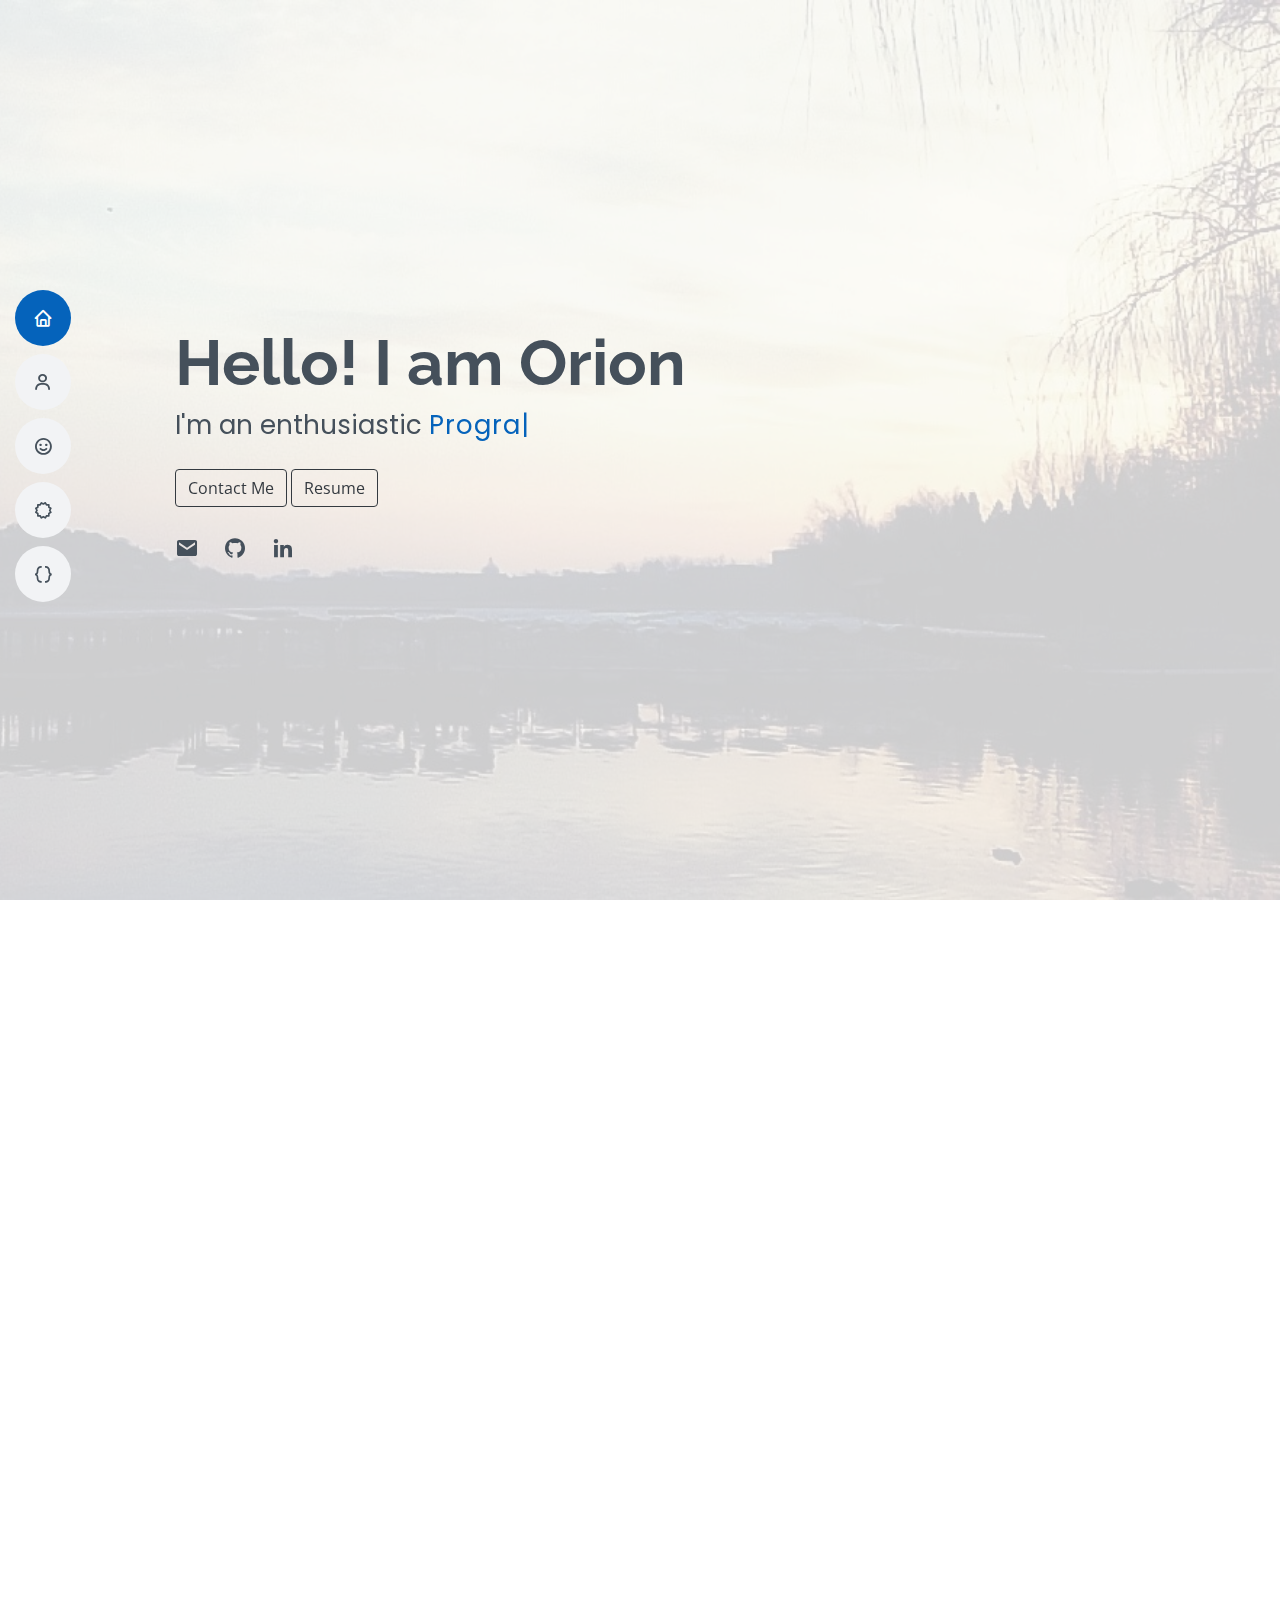
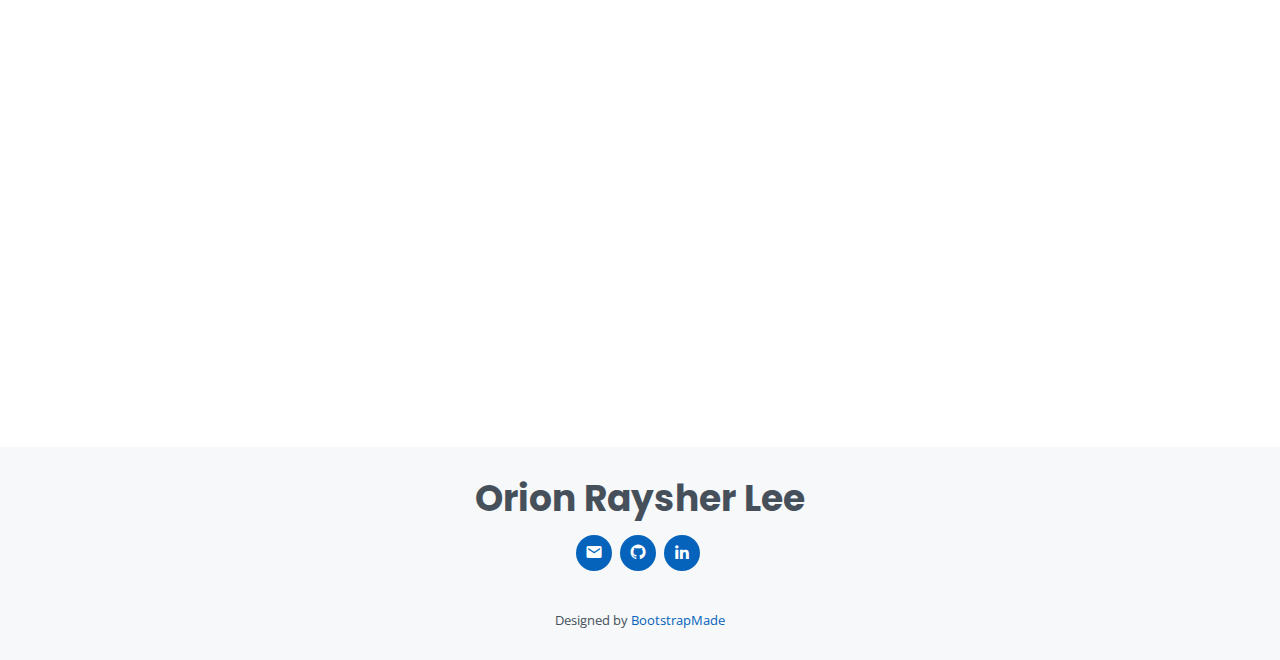
<file: index.html>
<!DOCTYPE html>
<html lang="en">

<head>
    <meta charset="utf-8">
    <meta content="width=device-width, initial-scale=1.0" name="viewport">

    <title>Orion | Portfolio</title>
    <meta content="" name="description">
    <meta content="" name="keywords">

    <!-- Google Fonts -->
    <link href="https://fonts.googleapis.com/css?family=Open+Sans:300,300i,400,400i,600,600i,700,700i|Raleway:300,300i,400,400i,500,500i,600,600i,700,700i|Poppins:300,300i,400,400i,500,500i,600,600i,700,700i"
          rel="stylesheet">
    <link rel="stylesheet" href="https://cdnjs.cloudflare.com/ajax/libs/font-awesome/4.7.0/css/font-awesome.min.css">
    <link rel="stylesheet" href="https://stackpath.bootstrapcdn.com/bootstrap/4.3.1/css/bootstrap.min.css" integrity="sha384-ggOyR0iXCbMQv3Xipma34MD+dH/1fQ784/j6cY/iJTQUOhcWr7x9JvoRxT2MZw1T" crossorigin="anonymous">


    <link rel="icon" href="assets/img/favicon.png">

    <!-- Vendor CSS Files -->
    <link href="assets/vendor/bootstrap/css/bootstrap.min.css" rel="stylesheet">
    <link href="assets/vendor/icofont/icofont.min.css" rel="stylesheet">
    <link href="assets/vendor/boxicons/css/boxicons.min.css" rel="stylesheet">
    <link href="assets/vendor/venobox/venobox.css" rel="stylesheet">
    <link href="assets/vendor/owl.carousel/assets/owl.carousel.min.css" rel="stylesheet">
    <link href="assets/vendor/aos/aos.css" rel="stylesheet">
    <link href='https://unpkg.com/boxicons@2.0.7/css/boxicons.min.css' rel='stylesheet'>


    <!-- Template Main CSS File -->
    <link href="assets/css/style.css" rel="stylesheet">

    <!-- =======================================================
    * Template Name: MyResume - v2.2.0
    * Template URL: https://bootstrapmade.com/free-html-bootstrap-template-my-resume/
    * Author: BootstrapMade.com
    * License: https://bootstrapmade.com/license/
    ======================================================== -->
</head>

<body>

<!-- ======= Mobile nav toggle button ======= -->
<button type="button" class="mobile-nav-toggle d-xl-none"><i class="icofont-navigation-menu"></i></button>

<!-- ======= Header ======= -->
<header id="header" class="d-flex flex-column justify-content-center">

    <nav class="nav-menu">
        <ul>
            <li class="active"><a href="#hero"><i class="bx bx-home"></i> <span>Home</span></a></li>
            <li><a href="#about"><i class="bx bx-user"></i> <span>About Me</span></a></li>
            <li><a href="#apachewarriors"><i class="bx bx-smile"></i> <span>Apache Warriors</span></a></li>
            <li><a href="#certificates"><i class='bx bx-certification'></i> <span>Certificates</span></a></li>
            <li><a href="#projects"><i class='bx bx-code-curly'></i> <span>Projects</span></a></li>
        </ul>
    </nav><!-- .nav-menu -->

</header><!-- End Header -->

<!-- ======= Hero Section ======= -->
<section id="hero" class="d-flex flex-column justify-content-center">
    <div class="container" data-aos="zoom-in" data-aos-delay="100">
        <h1>Hello! I am Orion</h1>
        <p>I'm an enthusiastic <span class="typed" data-typed-items="Programmer, Web Developer, Learner"></span></p>
        <a class="btn btn-outline-dark mt-4" href="mailto:orionraysher65@gmail.com" target="_blank">Contact Me</a>
        <a class="btn btn-outline-dark mt-4" href="assets/files/Resume.pdf" target="_blank">Resume</a>
        <div class="social-links">
            <a href="mailto:orionraysher65@gmail.com" target="_blank" class="envelope"><i class="bx bxs-envelope"></i></a>
            <a href="https://github.com/Celestares/" target="_blank" class="github"><i class="bx bxl-github"></i></a>
            <a href="https://www.linkedin.com/in/orion-raysher-lee/" target="_blank" class="linkedin"><i class="bx bxl-linkedin"></i></a>
        </div>
    </div>
</section><!-- End Hero -->

<main id="main">

    <!-- ======= About Section ======= -->
    <section id="about" class="about">
        <div class="container" data-aos="fade-up">

            <div class="section-title">
                <h2>About Me</h2>
                <p>A self-driven and hardworking individual, I enjoy delivering more than what is expected of me and constantly strive to do better each time by reflecting on what could be done better and learning new skills on the go.</p>
            </div>

            <div class="row">
                <div class="col-lg-4">
                    <img src="assets/img/profile-img.jpg" class="img-fluid" alt="">
                </div>
                <div class="col-lg-8 pt-4 pt-lg-0 content">
                    <h3>Orion Raysher Lee</h3>
                    <div class="row">
                        <div class="col-lg-12">
                            <ul>
                                <li><i class="icofont-rounded-right"></i> <strong>Education:</strong> Diploma in Cybersecurity & Digital Forensics, Nanyang Polytechnic</li>
                                <li><i class="icofont-rounded-right"></i> <strong>Email:</strong> orionraysher65@gmail.com</li>
                                <li><i class="icofont-rounded-right"></i> <strong>City:</strong> Singapore
                                </li>
                            </ul>
                        </div>
                    </div>
                    <h3>Skills</h3>
                    <div class="row">
                        <div class="col-lg-12">
                            <ul>
                                <li><i class="icofont-rounded-right"></i> <strong>Languages:</strong> Python, Javascript, HTML, CSS, MySQL</li>
                                <li><i class="icofont-rounded-right"></i> <strong>Tools:</strong> Splunk, FTK, Wireshark, UiPath Studio</li>
                                <li><i class="icofont-rounded-right"></i> <strong>Operating Systems:</strong> Windows, Linux
                                </li>
                            </ul>
                        </div>
                    </div>
                </div>
            </div>

        </div>
    </section><!-- End About Section -->


    <!-- ======= Apache Warriors Section ======= -->
    <section id="apachewarriors" class="facts">
        <div class="container" data-aos="fade-up">

            <div class="section-title">
                <h2>Special Project</h2>
                <p></p>
            </div>

            <div class="row portfolio-container justify-content-center" style="border:solid lightgray 1px; border-radius:10px">
                <div class="container row col-lg-10 portfolio-item" style="padding:15px;">
                    <div id="indicators0" class="carousel slide col-lg-6" data-ride="carousel">
                        <ol class="carousel-indicators">
                            <li data-target="#indicators0" data-slide-to="0" class="active"></li>
                            <li data-target="#indicators0" data-slide-to="1"></li>
                            <li data-target="#indicators0" data-slide-to="2"></li>
                            <li data-target="#indicators0" data-slide-to="3"></li>
                            <li data-target="#indicators0" data-slide-to="4"></li>

                        </ol>
                        <div class="carousel-inner">
                            <div class="carousel-item active">
                                <img class="d-block w-100" src="assets/img/swoy_bubble_tea/1.PNG">
                            </div>
                            <div class="carousel-item">
                                <img class="d-block w-100" src="assets/img/swoy_bubble_tea/2.PNG">
                            </div>
                            <div class="carousel-item">
                                <img class="d-block w-100" src="assets/img/swoy_bubble_tea/5.PNG">
                            </div>
                            <div class="carousel-item">
                                <img class="d-block w-100" src="assets/img/swoy_bubble_tea/3.PNG">
                            </div>
                            <div class="carousel-item">
                                <img class="d-block w-100" src="assets/img/swoy_bubble_tea/4.PNG">
                            </div>
                        </div>
                        <a class="carousel-control-prev" href="#indicators0" role="button" data-slide="prev">
                            <span class="carousel-control-prev-icon" aria-hidden="true"></span>
                            <span class="sr-only">Previous</span>
                        </a>
                        <a class="carousel-control-next" href="#indicators0" role="button" data-slide="next">
                            <span class="carousel-control-next-icon" aria-hidden="true"></span>
                            <span class="sr-only">Next</span>
                        </a>
                    </div>

                    <div class="col-lg-6">
                        <h3><strong class="hyperlink_title"><a href="apache/login.html" style="color: black;">Apache Warriors</a></strong>&nbsp;&nbsp;<a href="https://github.com/Celestares/celestares.github.io/tree/master/apache" class="fa fa-github" target="_blank"></a></h3>
                        <p>Apache Warriors is a self-driven special project that aims to provide convenience to all members in
                            Apache Company by helping recruits to keep track of their exercise routine and allow
                            higher ups to monitor each recruits progression.</p>
                        <ul style="list-style-type:none; padding:0; margin:0;">
                            <li><i class="icofont-rounded-right" style="color: #074eb8;"></i>Web App Security </li>
                            <li><i class="icofont-rounded-right" style="color: #074eb8;"></i>Python with Flask, sqlite3, and more... </li>
                        </ul>
                    </div>
                </div>
            </div>

        </div>
    </section>

    <!-- <section id="interests" class="facts">
        <div class="container" data-aos="fade-up">

            <div class="section-title">
                <h2>Interests</h2>
                <p>I like to solve puzzles and whenever I get inspirations from coding-related problems I watch on YouTube,
                    I try to replicate them. Most of the coding were done on <strong><a href="https://repl.it/" target="_blank">repl.it</a></strong> and my work can be found
                    <strong><a href="https://repl.it/@OrionLee" target="_blank">here</a></strong>. The puzzles that I do are mostly coding problems and I got most of them from
                    <strong><a href="https://projecteuler.net/" target="_blank">Project Euler</a></strong> and the codes can be found in this
                    <strong><a href="https://repl.it/@OrionLee/ProjectEuler-TestZone" target="_blank">repl</a></strong>.</p>
            </div>

            <div class="row">

                <div class="col-lg-6 col-md-12">
                    <div class="count-box">
                        <i class="icofont-code-alt"></i>
                        <span data-toggle="counter-up">29</span>
                        <p>repls was created in repl.it</p>
                    </div>
                </div>

                <div class="col-lg-6 col-md-12 mt-5 mt-md-0">
                    <div class="count-box">
                        <i class="icofont-puzzle"></i>
                        <span data-toggle="counter-up">58</span>
                        <p>problems solved in Project Euler</p>
                    </div>
                </div>
            </div>
        </div>
    </section> -->

    <!-- ======= Certificates Section ======= -->
    <section id="certificates" class="services">
        <div class="container" data-aos="fade-up">

            <div class="section-title">
                <h2>Certificates</h2>
            </div>

            <div class="row">

                <div class="col-lg-6 col-md-12 d-flex align-items-stretch" data-aos="zoom-in" data-aos-delay="100">
                    <div class="icon-box iconbox-blue" style="border:solid lightgray 1px; border-radius:10px">

                        <a href="assets/files/ECC-CEH-Certificate.pdf" target="_blank"><div class="icon">
                            <svg width="100" height="100" viewBox="0 0 600 600" xmlns="http://www.w3.org/2000/svg">
                                <path stroke="none" stroke-width="0" fill="#f5f5f5"
                                      d="M300,521.0016835830174C376.1290562159157,517.8887921683347,466.0731472004068,529.7835943286574,510.70327084640275,468.03025145048787C554.3714126377745,407.6079735673963,508.03601936045806,328.9844924480964,491.2728898941984,256.3432110539036C474.5976632858925,184.082847569629,479.9380746630129,96.60480741107993,416.23090153303,58.64404602377083C348.86323505073057,18.502131276798302,261.93793281208167,40.57373210992963,193.5410806939664,78.93577620505333C130.42746243093433,114.334589627462,98.30271207620316,179.96522072025542,76.75703585869454,249.04625023123273C51.97151888228291,328.5150500222984,13.704378332031375,421.85034740162234,66.52175969318436,486.19268352777647C119.04800174914682,550.1803526380478,217.28368757567262,524.383925680826,300,521.0016835830174"></path>
                            </svg>
                            <i class="fa fa-user-secret"></i>
                        </div>
                        <h4>Certified Ethical Hacker (CEH)</a></h4>
                        <p>CEH teaches the latest commercial-grade hacking tools, techniques,
                            and methodologies used by hackers and information security professionals to lawfully hack an organization.</p>
                    </div>
                </div>

                <div class="col-lg-6 col-md-12 d-flex align-items-stretch mt-4 mt-md-0" data-aos="zoom-in"
                     data-aos-delay="200">
                    <div class="icon-box iconbox-orange" style="border:solid lightgray 1px; border-radius:10px">
                        <a href="assets/files/LearningPath_Certificate_RPA.pdf" target="_blank"><div class="icon">
                            <svg width="100" height="100" viewBox="0 0 600 600" xmlns="http://www.w3.org/2000/svg">
                                <path stroke="none" stroke-width="0" fill="#f5f5f5"
                                      d="M300,582.0697525312426C382.5290701553225,586.8405444964366,449.9789794690241,525.3245884688669,502.5850820975895,461.55621195738473C556.606425686781,396.0723002908107,615.8543463187945,314.28637112970534,586.6730223649479,234.56875336149918C558.9533121215079,158.8439757836574,454.9685369536778,164.00468322053177,381.49747125262974,130.76875717737553C312.15926192815925,99.40240125094834,248.97055460311594,18.661163978235184,179.8680185752513,50.54337015887873C110.5421016452524,82.52863877960104,119.82277516462835,180.83849132639028,109.12597500060166,256.43424936330496C100.08760227029461,320.3096726198365,92.17705696193138,384.0621239912766,124.79988738764834,439.7174275375508C164.83382741302287,508.01625554203684,220.96474134820875,577.5009287672846,300,582.0697525312426"></path>
                            </svg>
                            <i class="fa fa-cogs"></i>
                        </div>
                        <h4>RPA Developer Foundation</a></h4>
                        <p>UiPath Studio teaches users to make Robotic Process Automation (RPA) robots to capture data, run application,
                            trigger responses based on predefined rules and communicate with other systems.</p>
                    </div>
                </div>
            </div>

        </div>
    </section><!-- End Services Section -->

    <section id="projects" class="about">
        <div class="container" data-aos="fade-up">

            <div class="section-title">
                <h2>School Projects</h2>
            </div>

            <div class="row portfolio-container justify-content-center" style="border:solid lightgray 1px; border-radius:10px">
                <div class="container row col-lg-10 portfolio-item" style="padding:15px;">
                    <div id="indicators1" class="carousel slide col-lg-6" data-ride="carousel">
                        <ol class="carousel-indicators">
                            <li data-target="#indicators1" data-slide-to="0" class="active"></li>
                            <li data-target="#indicators1" data-slide-to="1"></li>
                            <li data-target="#indicators1" data-slide-to="2"></li>
                            <li data-target="#indicators1" data-slide-to="3"></li>
                            <li data-target="#indicators1" data-slide-to="4"></li>

                        </ol>
                        <div class="carousel-inner">
                            <div class="carousel-item active">
                                <img class="d-block w-100" src="assets/img/swoy_bubble_tea/1.PNG">
                            </div>
                            <div class="carousel-item">
                                <img class="d-block w-100" src="assets/img/swoy_bubble_tea/2.PNG">
                            </div>
                            <div class="carousel-item">
                                <img class="d-block w-100" src="assets/img/swoy_bubble_tea/5.PNG">
                            </div>
                            <div class="carousel-item">
                                <img class="d-block w-100" src="assets/img/swoy_bubble_tea/3.PNG">
                            </div>
                            <div class="carousel-item">
                                <img class="d-block w-100" src="assets/img/swoy_bubble_tea/4.PNG">
                            </div>
                        </div>
                        <a class="carousel-control-prev" href="#indicators1" role="button" data-slide="prev">
                            <span class="carousel-control-prev-icon" aria-hidden="true"></span>
                            <span class="sr-only">Previous</span>
                        </a>
                        <a class="carousel-control-next" href="#indicators1" role="button" data-slide="next">
                            <span class="carousel-control-next-icon" aria-hidden="true"></span>
                            <span class="sr-only">Next</span>
                        </a>
                    </div>

                    <div class="col-lg-6">
                        <h3 ><strong class="hyperlink_title"><a href="swoy_bubble_tea.html" style="color: black;">SWOY Bubble Tea</a></strong>&nbsp;&nbsp;<a href="https://github.com/cybrsucks/new-secure-swoy" class="fa fa-github" target="_blank"></a></h3>
                        <p>An online bubble tea store created to showcase web vulnerabilities and how to fix those vulnerabilities. This was done
                        as part of our Application Security Project.</p>
                        <ul style="list-style-type:none; padding:0; margin:0;">
                            <li><i class="icofont-rounded-right" style="color: #074eb8;"></i>Web App Security </li>
                            <li><i class="icofont-rounded-right" style="color: #074eb8;"></i>Python with Flask, sqlite3, and more... </li>
                            <li><i class="icofont-rounded-right" style="color: #074eb8;"></i>OWASP ZAP </li>
                        </ul>
                    </div>
                </div>
            </div>

            <hr style="visibility:hidden;">

            <div class="row portfolio-container justify-content-center" style="border:solid lightgray 1px; border-radius:10px;">
                <div class="container row col-lg-10 portfolio-item" style="padding:15px;">
                    <div id="indicators2" class="carousel slide col-lg-6" data-ride="carousel">
                        <ol class="carousel-indicators">
                            <li data-target="#indicators2" data-slide-to="0" class="active"></li>
                            <li data-target="#indicators2" data-slide-to="1"></li>
                            <li data-target="#indicators2" data-slide-to="2"></li>
                            <li data-target="#indicators2" data-slide-to="3"></li>
                            <li data-target="#indicators2" data-slide-to="4"></li>

                        </ol>
                        <div class="carousel-inner">
                            <div class="carousel-item active">
                                <img class="d-block w-100" src="assets/img/cryptolearn/1.PNG">
                            </div>
                            <div class="carousel-item">
                                <img class="d-block w-100" src="assets/img/cryptolearn/2.PNG">
                            </div>
                            <div class="carousel-item">
                                <img class="d-block w-100" src="assets/img/cryptolearn/3.PNG">
                            </div>
                            <div class="carousel-item">
                                <img class="d-block w-100" src="assets/img/cryptolearn/4.PNG">
                            </div>
                            <div class="carousel-item">
                                <img class="d-block w-100" src="assets/img/cryptolearn/5.PNG">
                            </div>
                        </div>
                        <a class="carousel-control-prev" href="#indicators2" role="button" data-slide="prev">
                            <span class="carousel-control-prev-icon" aria-hidden="true"></span>
                            <span class="sr-only">Previous</span>
                        </a>
                        <a class="carousel-control-next" href="#indicators2" role="button" data-slide="next">
                            <span class="carousel-control-next-icon" aria-hidden="true"></span>
                            <span class="sr-only">Next</span>
                        </a>
                    </div>

                    <div class="col-lg-6">
                        <h3 ><strong class="hyperlink_title"><a href="cryptolearn.html" style="color: black;">CrPYtoLearn</a></strong>&nbsp;&nbsp;<a href="https://github.com/Celestares/CrPYtoLearn" class="fa fa-github" target="_blank"></a></h3>
                        <p>This is a web application that teaches users about common cryptographic techniques and symmetric algorithms. This was done as part
                        of our Applied Cryptography Project.</p>
                        <ul style="list-style-type:none; padding:0; margin:0;">
                            <li><i class="icofont-rounded-right" style="color: #074eb8;"></i>Cryptography </li>
                            <li><i class="icofont-rounded-right" style="color: #074eb8;"></i>Python with Flask and pycryptodome </li>
                        </ul>
                    </div>
                </div>
            </div>

            <hr style="visibility:hidden;">

            <div class="row portfolio-container justify-content-center" style="border:solid lightgray 1px; border-radius:10px">
                <div class="container row col-lg-10 portfolio-item" style="padding:15px;">
                    <div id="indicators3" class="carousel slide col-lg-6" data-ride="carousel">
                        <ol class="carousel-indicators">
                            <li data-target="#indicators3" data-slide-to="0" class="active"></li>
                            <li data-target="#indicators3" data-slide-to="1"></li>
                            <li data-target="#indicators3" data-slide-to="2"></li>
                            <li data-target="#indicators3" data-slide-to="3"></li>
                            <li data-target="#indicators3" data-slide-to="4"></li>

                        </ol>
                        <div class="carousel-inner">
                            <div class="carousel-item active">
                                <img class="d-block w-100" src="assets/img/saw_cinematics/1.PNG">
                            </div>
                            <div class="carousel-item">
                                <img class="d-block w-100" src="assets/img/saw_cinematics/2.PNG">
                            </div>
                            <div class="carousel-item">
                                <img class="d-block w-100" src="assets/img/saw_cinematics/3.PNG">
                            </div>
                            <div class="carousel-item">
                                <img class="d-block w-100" src="assets/img/saw_cinematics/4.PNG">
                            </div>
                            <div class="carousel-item">
                                <img class="d-block w-100" src="assets/img/saw_cinematics/5.PNG">
                            </div>
                        </div>
                        <a class="carousel-control-prev" href="#indicators3" role="button" data-slide="prev">
                            <span class="carousel-control-prev-icon" aria-hidden="true"></span>
                            <span class="sr-only">Previous</span>
                        </a>
                        <a class="carousel-control-next" href="#indicators3" role="button" data-slide="next">
                            <span class="carousel-control-next-icon" aria-hidden="true"></span>
                            <span class="sr-only">Next</span>
                        </a>
                    </div>

                    <div class="col-lg-6">
                        <h3 ><strong class="hyperlink_title"><a href="saw_cinematics.html" style="color: black;">Saw Cinematics</a></strong>&nbsp;&nbsp;<a href="https://github.com/ErdnaHog/Movies-Prototype" class="fa fa-github" target="_blank"></a></h3>
                        <p>A movie website similar to Shaw Theatres featuring online bookings that generate e-tickets to be used. This was done
                         as part of our App Development Project.</p>
                        <ul style="list-style-type:none; padding:0; margin:0;">
                            <li><i class="icofont-rounded-right" style="color: #074eb8;"></i>Web App </li>
                            <li><i class="icofont-rounded-right" style="color: #074eb8;"></i>Python with Flask </li>
                            <li><i class="icofont-rounded-right" style="color: #074eb8;"></i>Shelve as database </li>
                        </ul>
                    </div>
                </div>
            </div>

        </div>
    </section>



</main><!-- End #main -->

<!-- ======= Footer ======= -->
<footer id="footer">
    <div class="container">
        <h3>Orion Raysher Lee</h3>
        <div class="social-links">
            <a href="mailto:orionraysher65@gmail.com" target="_blank" class="envelope"><i class="bx bxs-envelope"></i></a>
            <a href="https://github.com/Celestares/" target="_blank" class="github"><i class="bx bxl-github"></i></a>
            <a href="https://www.linkedin.com/in/orion-raysher-lee/" target="_blank" class="linkedin"><i class="bx bxl-linkedin"></i></a>
        </div>
        <div class="credits">
            <!-- All the links in the footer should remain intact. -->
            <!-- You can delete the links only if you purchased the pro version. -->
            <!-- Licensing information: [license-url] -->
            <!-- Purchase the pro version with working PHP/AJAX contact form: https://bootstrapmade.com/free-html-bootstrap-template-my-resume/ -->
            Designed by <a href="https://bootstrapmade.com/">BootstrapMade</a>
        </div>
    </div>
</footer><!-- End Footer -->

<a href="#" class="back-to-top"><i class="bx bx-up-arrow-alt"></i></a>
<div id="preloader"></div>

<!-- Vendor JS Files -->
<script src="assets/vendor/jquery/jquery.min.js"></script>
<script src="assets/vendor/bootstrap/js/bootstrap.bundle.min.js"></script>
<script src="assets/vendor/jquery.easing/jquery.easing.min.js"></script>
<script src="assets/vendor/php-email-form/validate.js"></script>
<script src="assets/vendor/waypoints/jquery.waypoints.min.js"></script>
<script src="assets/vendor/counterup/counterup.min.js"></script>
<script src="assets/vendor/isotope-layout/isotope.pkgd.min.js"></script>
<script src="assets/vendor/venobox/venobox.min.js"></script>
<script src="assets/vendor/owl.carousel/owl.carousel.min.js"></script>
<script src="assets/vendor/typed.js/typed.min.js"></script>
<script src="assets/vendor/aos/aos.js"></script>


<!-- Template Main JS File -->
<script src="assets/js/main.js"></script>
<script src="https://code.jquery.com/jquery-3.3.1.slim.min.js" integrity="sha384-q8i/X+965DzO0rT7abK41JStQIAqVgRVzpbzo5smXKp4YfRvH+8abtTE1Pi6jizo" crossorigin="anonymous"></script>
<script src="https://cdnjs.cloudflare.com/ajax/libs/popper.js/1.14.7/umd/popper.min.js" integrity="sha384-UO2eT0CpHqdSJQ6hJty5KVphtPhzWj9WO1clHTMGa3JDZwrnQq4sF86dIHNDz0W1" crossorigin="anonymous"></script>
<script src="https://stackpath.bootstrapcdn.com/bootstrap/4.3.1/js/bootstrap.min.js" integrity="sha384-JjSmVgyd0p3pXB1rRibZUAYoIIy6OrQ6VrjIEaFf/nJGzIxFDsf4x0xIM+B07jRM" crossorigin="anonymous"></script>
</body>

</html>
</file>
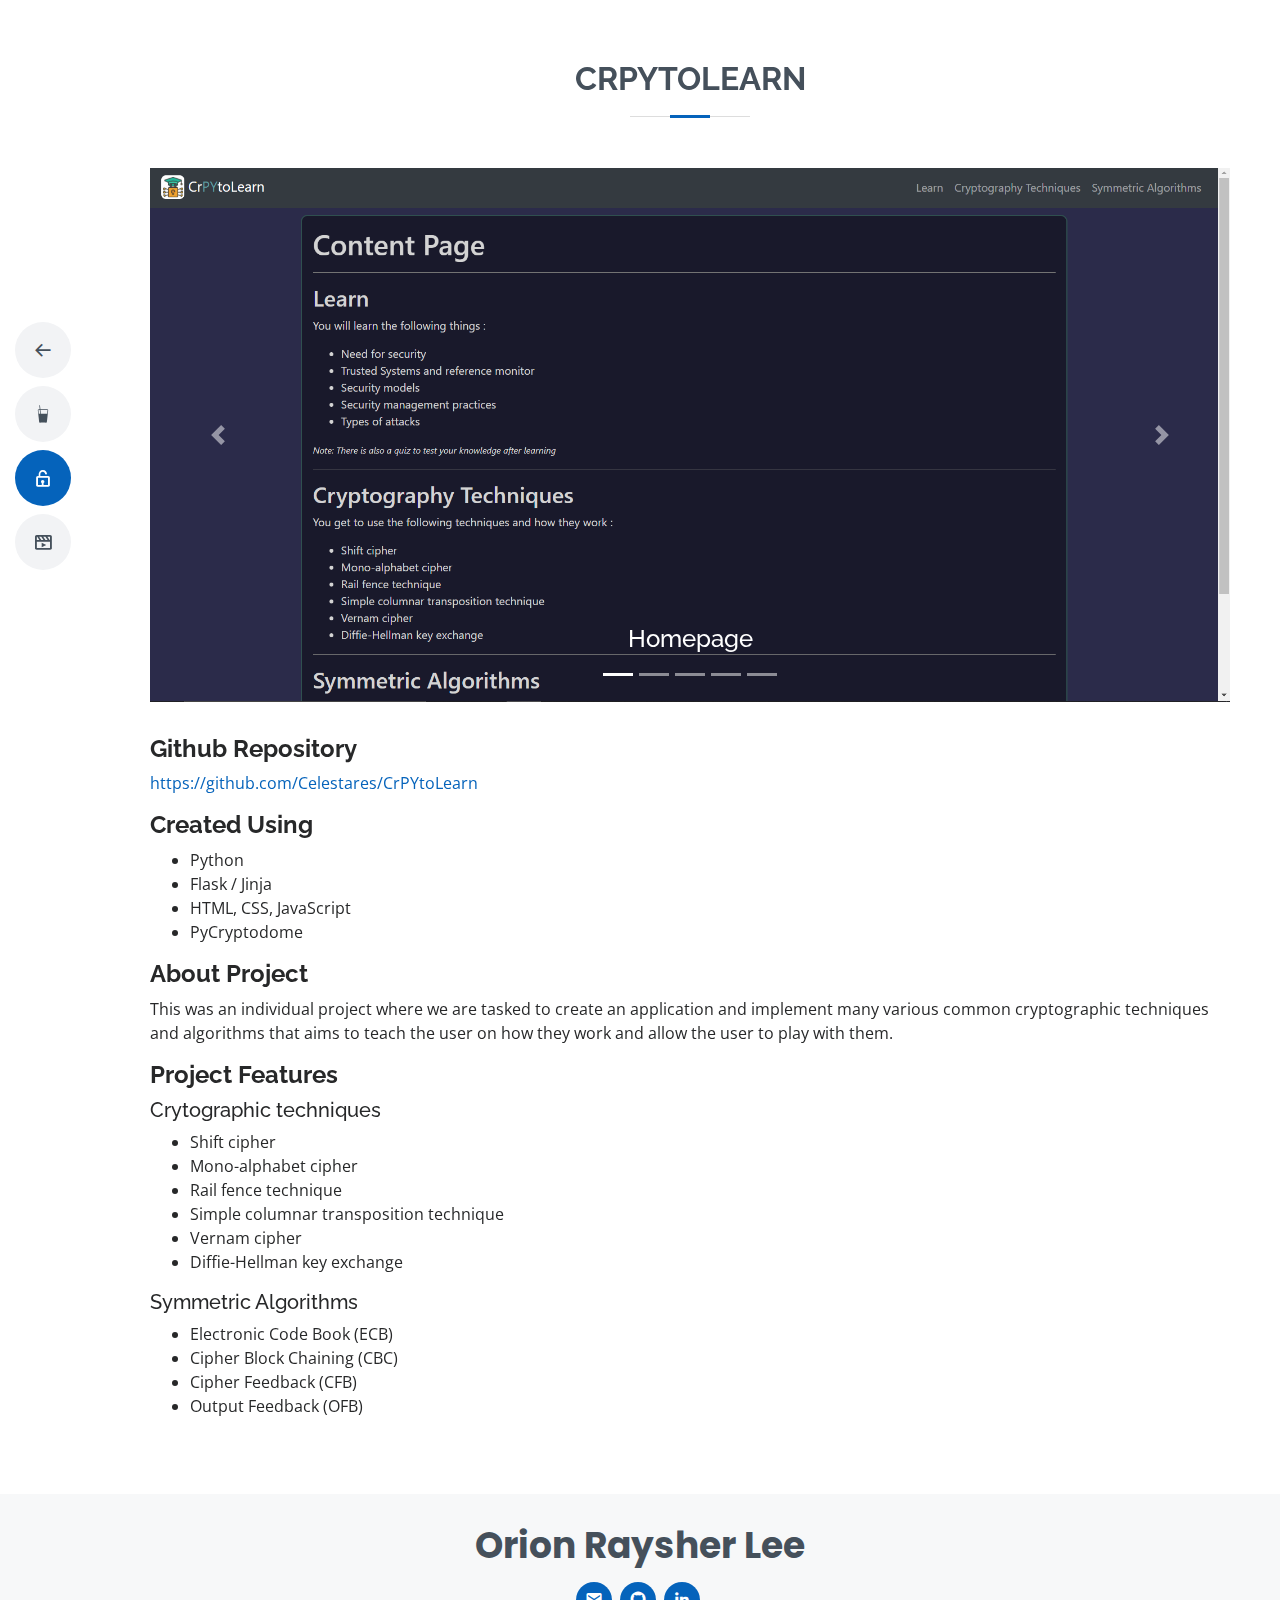
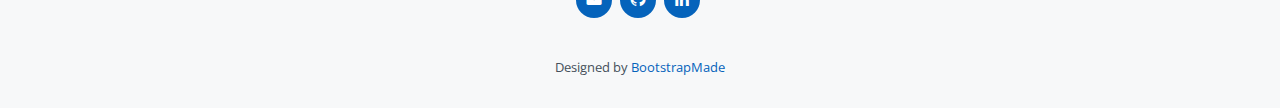
<file: cryptolearn.html>
<!DOCTYPE html>
<html lang="en">

<head>
    <meta charset="utf-8">
    <meta content="width=device-width, initial-scale=1.0" name="viewport">

    <title>Orion | Project | CrPYtoLearn</title>
    <meta content="" name="description">
    <meta content="" name="keywords">

    <!-- Google Fonts -->
    <link href="https://fonts.googleapis.com/css?family=Open+Sans:300,300i,400,400i,600,600i,700,700i|Raleway:300,300i,400,400i,500,500i,600,600i,700,700i|Poppins:300,300i,400,400i,500,500i,600,600i,700,700i"
          rel="stylesheet">
    <link rel="stylesheet" href="https://cdnjs.cloudflare.com/ajax/libs/font-awesome/4.7.0/css/font-awesome.min.css">
    <link rel="stylesheet" href="https://stackpath.bootstrapcdn.com/bootstrap/4.3.1/css/bootstrap.min.css" integrity="sha384-ggOyR0iXCbMQv3Xipma34MD+dH/1fQ784/j6cY/iJTQUOhcWr7x9JvoRxT2MZw1T" crossorigin="anonymous">


    <link rel="icon" href="assets/img/favicon.png">

    <!-- Vendor CSS Files -->
    <link href="assets/vendor/bootstrap/css/bootstrap.min.css" rel="stylesheet">
    <link href="assets/vendor/icofont/icofont.min.css" rel="stylesheet">
    <link href="assets/vendor/boxicons/css/boxicons.min.css" rel="stylesheet">
    <link href="assets/vendor/venobox/venobox.css" rel="stylesheet">
    <link href="assets/vendor/owl.carousel/assets/owl.carousel.min.css" rel="stylesheet">
    <link href="assets/vendor/aos/aos.css" rel="stylesheet">
    <link href='https://unpkg.com/boxicons@2.0.7/css/boxicons.min.css' rel='stylesheet'>


    <!-- Template Main CSS File -->
    <link href="assets/css/style.css" rel="stylesheet">

    <!-- =======================================================
    * Template Name: MyResume - v2.2.0
    * Template URL: https://bootstrapmade.com/free-html-bootstrap-template-my-resume/
    * Author: BootstrapMade.com
    * License: https://bootstrapmade.com/license/
    ======================================================== -->
</head>

<body>

<!-- ======= Mobile nav toggle button ======= -->
<button type="button" class="mobile-nav-toggle d-xl-none"><i class="icofont-navigation-menu"></i></button>

<header id="header" class="d-flex flex-column justify-content-center">

    <nav class="nav-menu">
        <ul>
            <li><a href="index.html#projects"><i class='bx bx-arrow-back'></i> <span>Back</span></a></li>
            <li><a href="swoy_bubble_tea.html"><i class="icofont-soft-drinks"></i> <span>SWOY Bubble Tea (Project)</span></a></li>
            <li class="active"><a href="#project"><i class='bx bx-lock-open'></i> <span>CrPYtoLearn (Project)</span></a></li>
            <li><a href="saw_cinematics.html"><i class='bx bx-movie-play' ></i> <span>Saw Cinematics (Project)</span></a></li>
        </ul>
    </nav><!-- .nav-menu -->

</header><!-- End Header -->



<main id="main">

    <section id="project" class="about">
        <div class="container" data-aos="fade-up">

            <div class="section-title">
                <h2>CrPYtoLearn</h2>
            </div>

            <div id="indicators4" class="carousel slide col-lg-12" data-ride="carousel">
                <ol class="carousel-indicators">
                    <li data-target="#indicators4" data-slide-to="0" class="active"></li>
                    <li data-target="#indicators4" data-slide-to="1"></li>
                    <li data-target="#indicators4" data-slide-to="2"></li>
                    <li data-target="#indicators4" data-slide-to="3"></li>
                    <li data-target="#indicators4" data-slide-to="4"></li>

                </ol>
                <div class="carousel-inner">
                    <div class="carousel-item active">
                        <img class="d-block w-100" src="assets/img/cryptolearn/1.PNG">
                        <div class="carousel-caption"><h4>Homepage</h4></div>
                    </div>
                    <div class="carousel-item">
                        <img class="d-block w-100" src="assets/img/cryptolearn/2.PNG">
                        <div class="carousel-caption"><h4>Quiz after they learn the 5 topics</h4></div>
                    </div>
                    <div class="carousel-item">
                        <img class="d-block w-100" src="assets/img/cryptolearn/3.PNG">
                        <div class="carousel-caption"><h4>How each cryptogrpahic techniques work</h4></div>
                    </div>
                    <div class="carousel-item">
                        <img class="d-block w-100" src="assets/img/cryptolearn/4.PNG">
                        <div class="carousel-caption"><h4>Rail fence technique</h4></div>
                    </div>
                    <div class="carousel-item">
                        <img class="d-block w-100" src="assets/img/cryptolearn/5.PNG">
                        <div class="carousel-caption"><h4 style="background-color: black;">AES symmetric algorithm</h4></div>
                    </div>
                </div>
                <a class="carousel-control-prev" href="#indicators4" role="button" data-slide="prev">
                    <span class="carousel-control-prev-icon" aria-hidden="true"></span>
                    <span class="sr-only">Previous</span>
                </a>
                <a class="carousel-control-next" href="#indicators4" role="button" data-slide="next">
                    <span class="carousel-control-next-icon" aria-hidden="true"></span>
                    <span class="sr-only">Next</span>
                </a>
            </div>

            <hr style="visibility:hidden;">

            <div class="col-lg-12">
                <h4><strong>Github Repository</strong></h4>
                <p><a href="https://github.com/Celestares/CrPYtoLearn" target="_blank">https://github.com/Celestares/CrPYtoLearn</a></p>

                <h4><strong>Created Using</strong></h4>
                <ul>
                    <li>Python</li>
                    <li>Flask / Jinja</li>
                    <li>HTML, CSS, JavaScript</li>
                    <li>PyCryptodome</li>
                </ul>

                <h4><strong>About Project</strong></h4>
                <p>This was an individual project where we are tasked to create an application and implement many various common
                cryptographic techniques and algorithms that aims to teach the user on how they work and allow the user to play with them.</p>

                <h4><strong>Project Features</strong></h4>
                <h5>Crytographic techniques</h5>
                <ul>
                    <li>Shift cipher</li>
                    <li>Mono-alphabet cipher</li>
                    <li>Rail fence technique</li>
                    <li>Simple columnar transposition technique</li>
                    <li>Vernam cipher</li>
                    <li>Diffie-Hellman key exchange</li>
                </ul>
                <h5>Symmetric Algorithms</h5>
                <ul>
                    <li>Electronic Code Book (ECB)</li>
                    <li>Cipher Block Chaining (CBC)</li>
                    <li>Cipher Feedback (CFB)</li>
                    <li>Output Feedback (OFB)</li>
                </ul>
            </div>

        </div>
    </section><!-- End About Section -->



</main><!-- End #main -->

<!-- ======= Footer ======= -->
<footer id="footer">
    <div class="container">
        <h3>Orion Raysher Lee</h3>
        <div class="social-links">
            <a href="mailto:orionraysher65@gmail.com" target="_blank" class="envelope"><i class="bx bxs-envelope"></i></a>
            <a href="https://github.com/Celestares/" target="_blank" class="github"><i class="bx bxl-github"></i></a>
            <a href="https://www.linkedin.com/in/orion-raysher-lee/" target="_blank" class="linkedin"><i class="bx bxl-linkedin"></i></a>
        </div>
        <div class="credits">
            <!-- All the links in the footer should remain intact. -->
            <!-- You can delete the links only if you purchased the pro version. -->
            <!-- Licensing information: [license-url] -->
            <!-- Purchase the pro version with working PHP/AJAX contact form: https://bootstrapmade.com/free-html-bootstrap-template-my-resume/ -->
            Designed by <a href="https://bootstrapmade.com/">BootstrapMade</a>
        </div>
    </div>
</footer><!-- End Footer -->

<a href="#" class="back-to-top"><i class="bx bx-up-arrow-alt"></i></a>
<div id="preloader"></div>

<!-- Vendor JS Files -->
<script src="assets/vendor/jquery/jquery.min.js"></script>
<script src="assets/vendor/bootstrap/js/bootstrap.bundle.min.js"></script>
<script src="assets/vendor/jquery.easing/jquery.easing.min.js"></script>
<script src="assets/vendor/php-email-form/validate.js"></script>
<script src="assets/vendor/waypoints/jquery.waypoints.min.js"></script>
<script src="assets/vendor/counterup/counterup.min.js"></script>
<script src="assets/vendor/isotope-layout/isotope.pkgd.min.js"></script>
<script src="assets/vendor/venobox/venobox.min.js"></script>
<script src="assets/vendor/owl.carousel/owl.carousel.min.js"></script>
<script src="assets/vendor/typed.js/typed.min.js"></script>
<script src="assets/vendor/aos/aos.js"></script>


<!-- Template Main JS File -->
<script src="assets/js/main.js"></script>
<script src="https://code.jquery.com/jquery-3.3.1.slim.min.js" integrity="sha384-q8i/X+965DzO0rT7abK41JStQIAqVgRVzpbzo5smXKp4YfRvH+8abtTE1Pi6jizo" crossorigin="anonymous"></script>
<script src="https://cdnjs.cloudflare.com/ajax/libs/popper.js/1.14.7/umd/popper.min.js" integrity="sha384-UO2eT0CpHqdSJQ6hJty5KVphtPhzWj9WO1clHTMGa3JDZwrnQq4sF86dIHNDz0W1" crossorigin="anonymous"></script>
<script src="https://stackpath.bootstrapcdn.com/bootstrap/4.3.1/js/bootstrap.min.js" integrity="sha384-JjSmVgyd0p3pXB1rRibZUAYoIIy6OrQ6VrjIEaFf/nJGzIxFDsf4x0xIM+B07jRM" crossorigin="anonymous"></script>
</body>

</html>
</file>
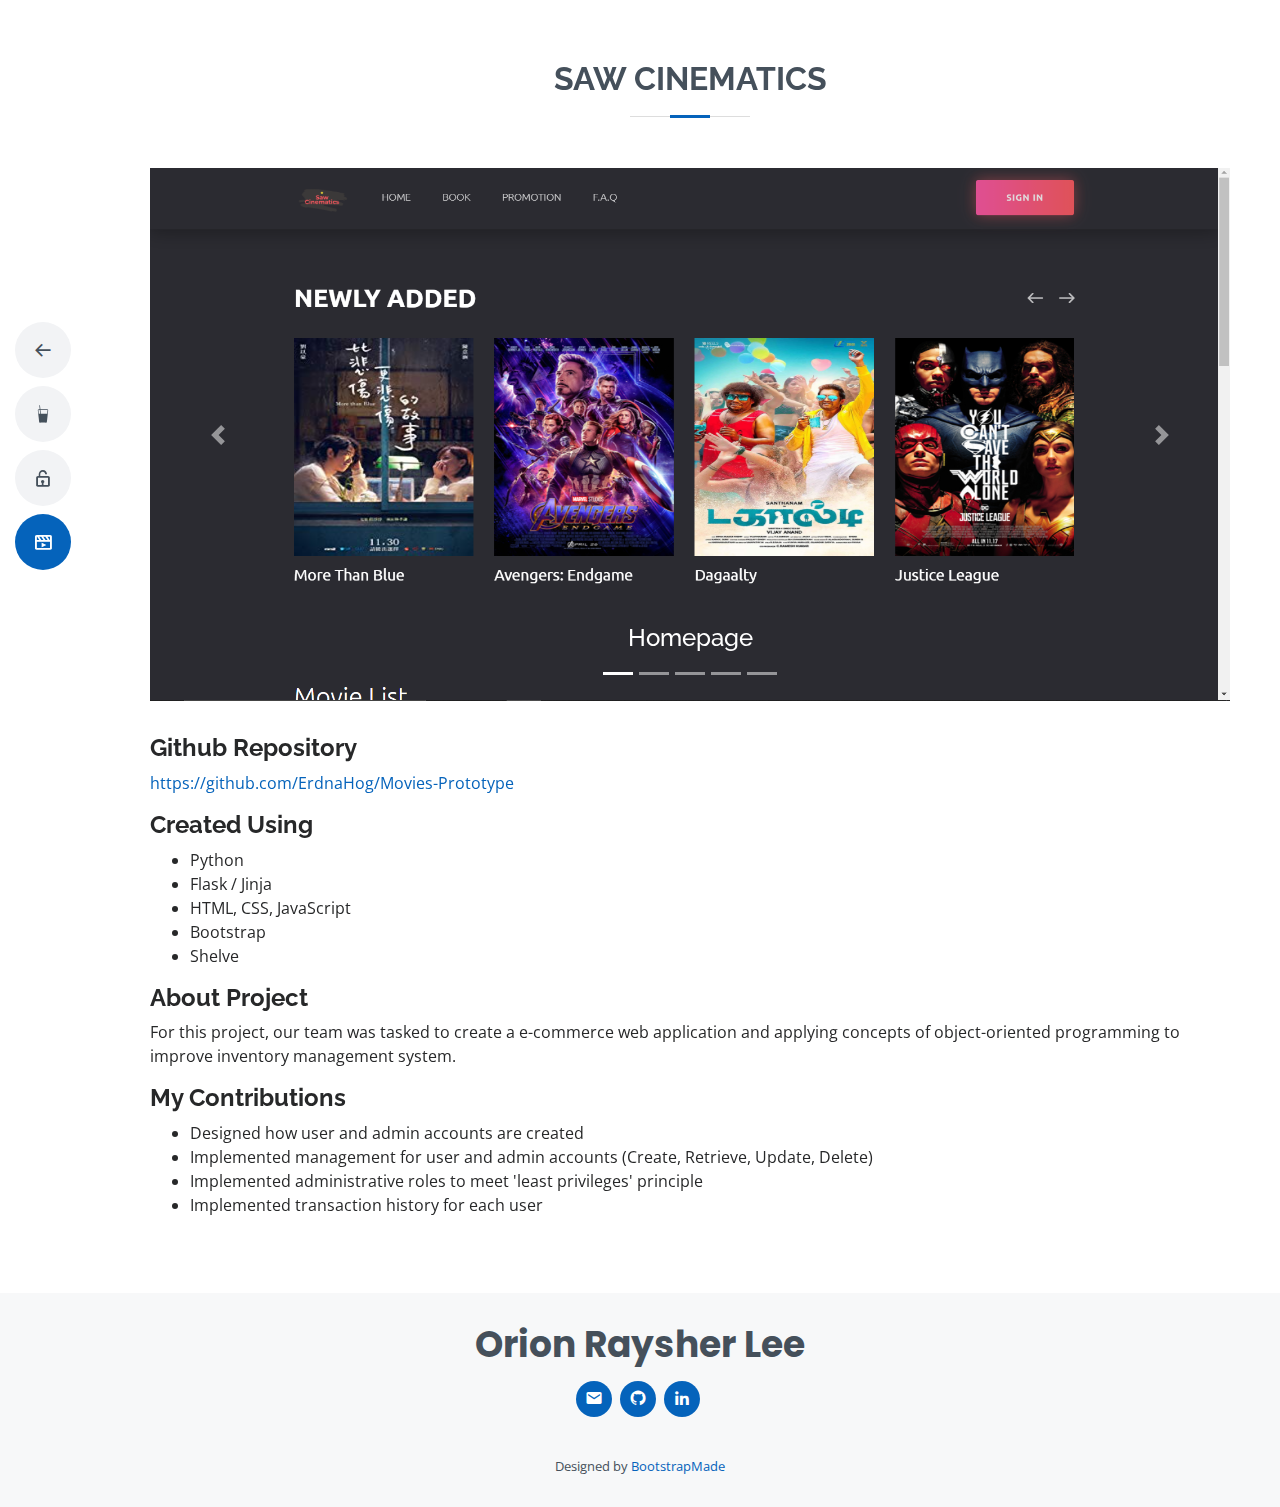
<file: saw_cinematics.html>
<!DOCTYPE html>
<html lang="en">

<head>
    <meta charset="utf-8">
    <meta content="width=device-width, initial-scale=1.0" name="viewport">

    <title>Orion | Project | Saw Cinematics</title>
    <meta content="" name="description">
    <meta content="" name="keywords">

    <!-- Google Fonts -->
    <link href="https://fonts.googleapis.com/css?family=Open+Sans:300,300i,400,400i,600,600i,700,700i|Raleway:300,300i,400,400i,500,500i,600,600i,700,700i|Poppins:300,300i,400,400i,500,500i,600,600i,700,700i"
          rel="stylesheet">
    <link rel="stylesheet" href="https://cdnjs.cloudflare.com/ajax/libs/font-awesome/4.7.0/css/font-awesome.min.css">
    <link rel="stylesheet" href="https://stackpath.bootstrapcdn.com/bootstrap/4.3.1/css/bootstrap.min.css" integrity="sha384-ggOyR0iXCbMQv3Xipma34MD+dH/1fQ784/j6cY/iJTQUOhcWr7x9JvoRxT2MZw1T" crossorigin="anonymous">


    <link rel="icon" href="assets/img/favicon.png">

    <!-- Vendor CSS Files -->
    <link href="assets/vendor/bootstrap/css/bootstrap.min.css" rel="stylesheet">
    <link href="assets/vendor/icofont/icofont.min.css" rel="stylesheet">
    <link href="assets/vendor/boxicons/css/boxicons.min.css" rel="stylesheet">
    <link href="assets/vendor/venobox/venobox.css" rel="stylesheet">
    <link href="assets/vendor/owl.carousel/assets/owl.carousel.min.css" rel="stylesheet">
    <link href="assets/vendor/aos/aos.css" rel="stylesheet">
    <link href='https://unpkg.com/boxicons@2.0.7/css/boxicons.min.css' rel='stylesheet'>


    <!-- Template Main CSS File -->
    <link href="assets/css/style.css" rel="stylesheet">

    <!-- =======================================================
    * Template Name: MyResume - v2.2.0
    * Template URL: https://bootstrapmade.com/free-html-bootstrap-template-my-resume/
    * Author: BootstrapMade.com
    * License: https://bootstrapmade.com/license/
    ======================================================== -->
</head>

<body>

<!-- ======= Mobile nav toggle button ======= -->
<button type="button" class="mobile-nav-toggle d-xl-none"><i class="icofont-navigation-menu"></i></button>

<header id="header" class="d-flex flex-column justify-content-center">

    <nav class="nav-menu">
        <ul>
            <li><a href="index.html#projects"><i class='bx bx-arrow-back'></i> <span>Back</span></a></li>
            <li><a href="swoy_bubble_tea.html"><i class="icofont-soft-drinks"></i> <span>SWOY Bubble Tea (Project)</span></a></li>
            <li><a href="cryptolearn.html"><i class='bx bx-lock-open'></i> <span>CrPYtoLearn (Project)</span></a></li>
            <li class="active"><a href="#project"><i class='bx bx-movie-play' ></i> <span>Saw Cinematics (Project)</span></a></li>
        </ul>
    </nav><!-- .nav-menu -->

</header><!-- End Header -->



<main id="main">

    <section id="project" class="about">
        <div class="container" data-aos="fade-up">

            <div class="section-title">
                <h2>Saw Cinematics</h2>
            </div>

            <div id="indicators4" class="carousel slide col-lg-12" data-ride="carousel">
                <ol class="carousel-indicators">
                    <li data-target="#indicators4" data-slide-to="0" class="active"></li>
                    <li data-target="#indicators4" data-slide-to="1"></li>
                    <li data-target="#indicators4" data-slide-to="2"></li>
                    <li data-target="#indicators4" data-slide-to="3"></li>
                    <li data-target="#indicators4" data-slide-to="4"></li>

                </ol>
                <div class="carousel-inner">
                    <div class="carousel-item active">
                        <img class="d-block w-100" src="assets/img/saw_cinematics/1.PNG">
                        <div class="carousel-caption"><h4>Homepage</h4></div>
                    </div>
                    <div class="carousel-item">
                        <img class="d-block w-100" src="assets/img/saw_cinematics/2.PNG">
                        <div class="carousel-caption"><h4 style="color: black;">View all user accounts</h4></div>
                    </div>
                    <div class="carousel-item">
                        <img class="d-block w-100" src="assets/img/saw_cinematics/3.PNG">
                        <div class="carousel-caption"><h4 style="color: black;">Transaction history of a user</h4></div>
                    </div>
                    <div class="carousel-item">
                        <img class="d-block w-100" src="assets/img/saw_cinematics/4.PNG">
                        <div class="carousel-caption"><h4 style="color: black;">View all admin accounts with their roles</h4></div>
                    </div>
                    <div class="carousel-item">
                        <img class="d-block w-100" src="assets/img/saw_cinematics/5.PNG">
                        <div class="carousel-caption"><h4 style="background-color: white; color: black;">Admin Samantha's POV with limited role</h4></div>
                    </div>
                </div>
                <a class="carousel-control-prev" href="#indicators4" role="button" data-slide="prev">
                    <span class="carousel-control-prev-icon" aria-hidden="true"></span>
                    <span class="sr-only">Previous</span>
                </a>
                <a class="carousel-control-next" href="#indicators4" role="button" data-slide="next">
                    <span class="carousel-control-next-icon" aria-hidden="true"></span>
                    <span class="sr-only">Next</span>
                </a>
            </div>

            <hr style="visibility:hidden;">

            <div class="col-lg-12">
                <h4><strong>Github Repository</strong></h4>
                <p><a href="https://github.com/ErdnaHog/Movies-Prototype" target="_blank">https://github.com/ErdnaHog/Movies-Prototype</a></p>

                <h4><strong>Created Using</strong></h4>
                <ul>
                    <li>Python</li>
                    <li>Flask / Jinja</li>
                    <li>HTML, CSS, JavaScript</li>
                    <li>Bootstrap</li>
                    <li>Shelve</li>
                </ul>

                <h4><strong>About Project</strong></h4>
                <p>For this project, our team was tasked to create a e-commerce web application and applying concepts of
                object-oriented programming to improve inventory management system.</p>

                <h4><strong>My Contributions</strong></h4>
                <ul>
                    <li>Designed how user and admin accounts are created</li>
                    <li>Implemented management for user and admin accounts (Create, Retrieve, Update, Delete)</li>
                    <li>Implemented administrative roles to meet 'least privileges' principle</li>
                    <li>Implemented transaction history for each user</li>
                </ul>

            </div>

        </div>
    </section><!-- End About Section -->



</main><!-- End #main -->

<!-- ======= Footer ======= -->
<footer id="footer">
    <div class="container">
        <h3>Orion Raysher Lee</h3>
        <div class="social-links">
            <a href="mailto:orionraysher65@gmail.com" target="_blank" class="envelope"><i class="bx bxs-envelope"></i></a>
            <a href="https://github.com/Celestares/" target="_blank" class="github"><i class="bx bxl-github"></i></a>
            <a href="https://www.linkedin.com/in/orion-raysher-lee/" target="_blank" class="linkedin"><i class="bx bxl-linkedin"></i></a>
        </div>
        <div class="credits">
            <!-- All the links in the footer should remain intact. -->
            <!-- You can delete the links only if you purchased the pro version. -->
            <!-- Licensing information: [license-url] -->
            <!-- Purchase the pro version with working PHP/AJAX contact form: https://bootstrapmade.com/free-html-bootstrap-template-my-resume/ -->
            Designed by <a href="https://bootstrapmade.com/">BootstrapMade</a>
        </div>
    </div>
</footer><!-- End Footer -->

<a href="#" class="back-to-top"><i class="bx bx-up-arrow-alt"></i></a>
<div id="preloader"></div>

<!-- Vendor JS Files -->
<script src="assets/vendor/jquery/jquery.min.js"></script>
<script src="assets/vendor/bootstrap/js/bootstrap.bundle.min.js"></script>
<script src="assets/vendor/jquery.easing/jquery.easing.min.js"></script>
<script src="assets/vendor/php-email-form/validate.js"></script>
<script src="assets/vendor/waypoints/jquery.waypoints.min.js"></script>
<script src="assets/vendor/counterup/counterup.min.js"></script>
<script src="assets/vendor/isotope-layout/isotope.pkgd.min.js"></script>
<script src="assets/vendor/venobox/venobox.min.js"></script>
<script src="assets/vendor/owl.carousel/owl.carousel.min.js"></script>
<script src="assets/vendor/typed.js/typed.min.js"></script>
<script src="assets/vendor/aos/aos.js"></script>


<!-- Template Main JS File -->
<script src="assets/js/main.js"></script>
<script src="https://code.jquery.com/jquery-3.3.1.slim.min.js" integrity="sha384-q8i/X+965DzO0rT7abK41JStQIAqVgRVzpbzo5smXKp4YfRvH+8abtTE1Pi6jizo" crossorigin="anonymous"></script>
<script src="https://cdnjs.cloudflare.com/ajax/libs/popper.js/1.14.7/umd/popper.min.js" integrity="sha384-UO2eT0CpHqdSJQ6hJty5KVphtPhzWj9WO1clHTMGa3JDZwrnQq4sF86dIHNDz0W1" crossorigin="anonymous"></script>
<script src="https://stackpath.bootstrapcdn.com/bootstrap/4.3.1/js/bootstrap.min.js" integrity="sha384-JjSmVgyd0p3pXB1rRibZUAYoIIy6OrQ6VrjIEaFf/nJGzIxFDsf4x0xIM+B07jRM" crossorigin="anonymous"></script>
</body>

</html>
</file>
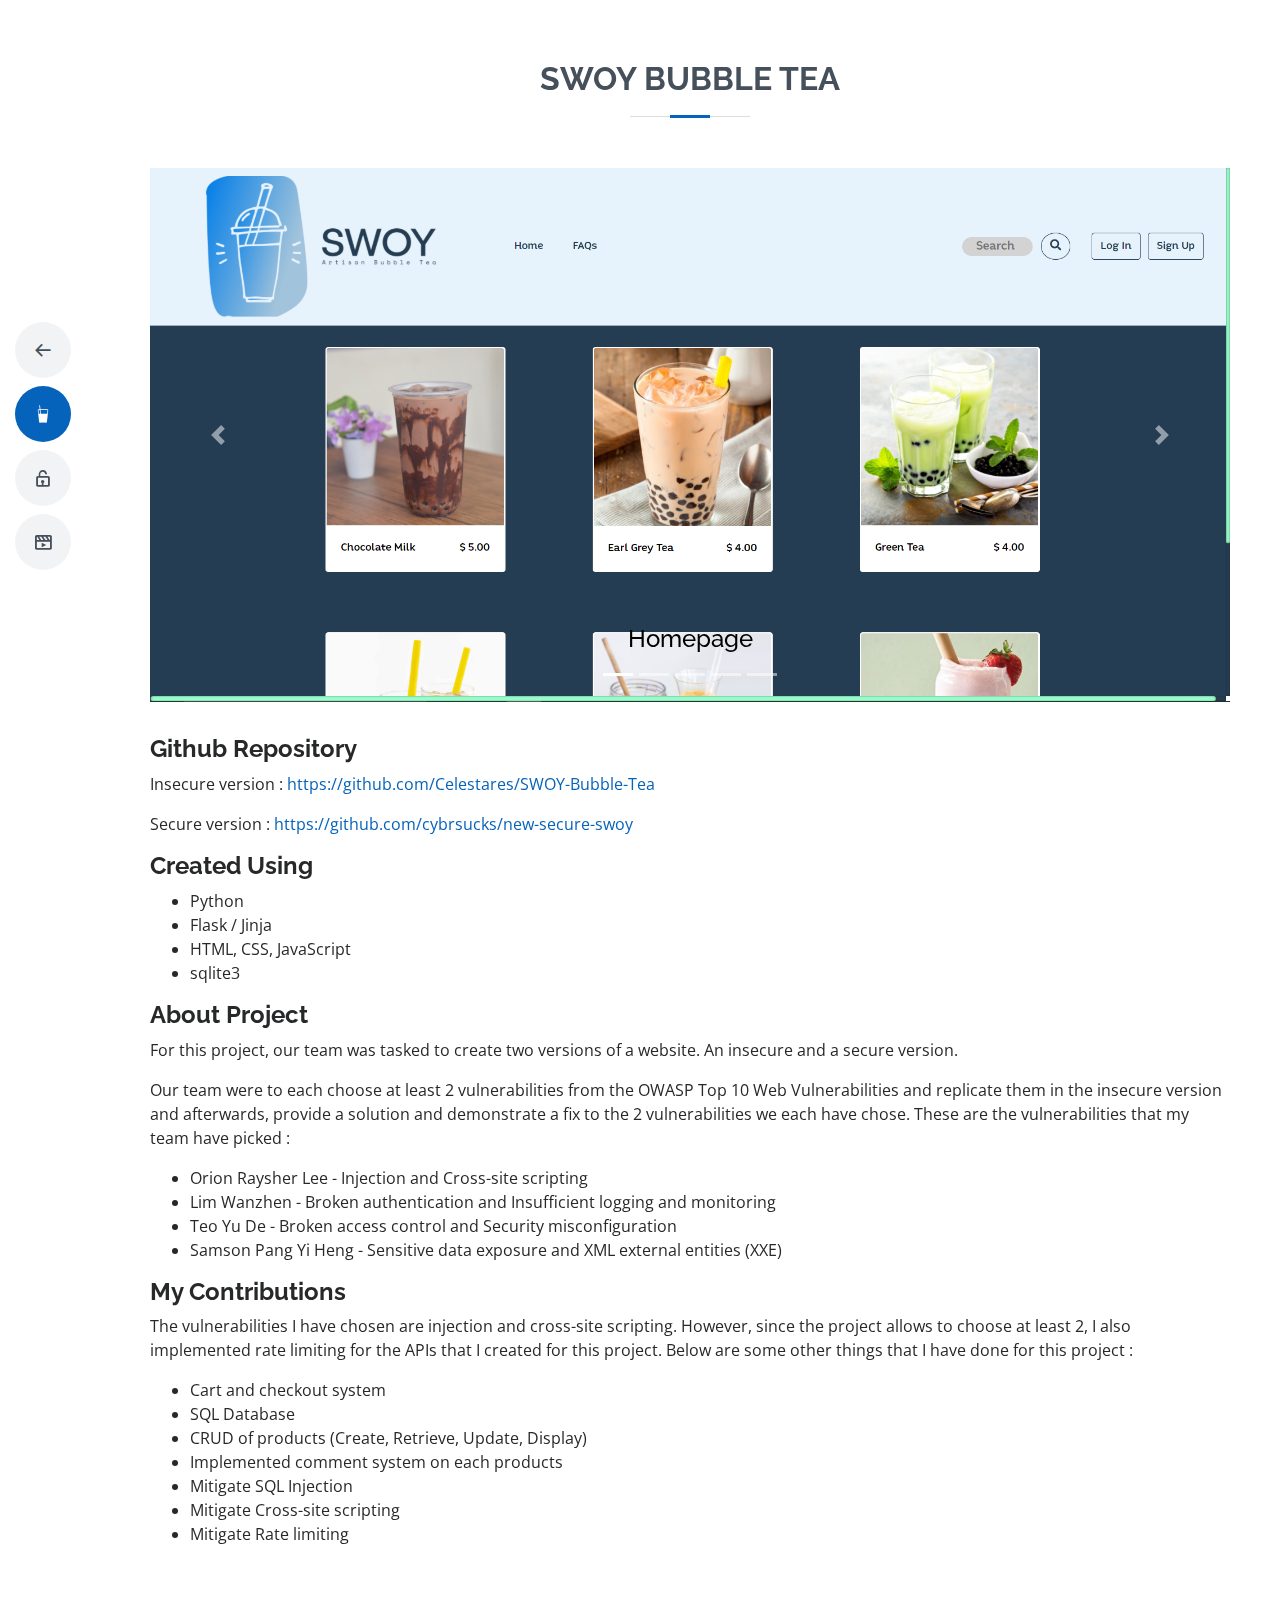
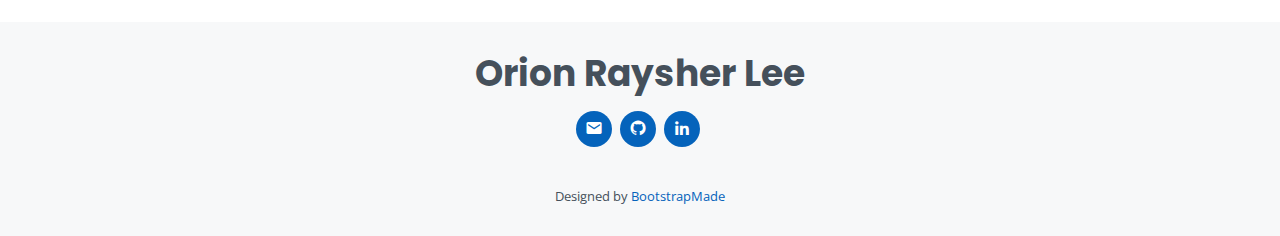
<file: swoy_bubble_tea.html>
<!DOCTYPE html>
<html lang="en">

<head>
    <meta charset="utf-8">
    <meta content="width=device-width, initial-scale=1.0" name="viewport">

    <title>Orion | Project | SWOY Bubble Tea</title>
    <meta content="" name="description">
    <meta content="" name="keywords">

    <!-- Google Fonts -->
    <link href="https://fonts.googleapis.com/css?family=Open+Sans:300,300i,400,400i,600,600i,700,700i|Raleway:300,300i,400,400i,500,500i,600,600i,700,700i|Poppins:300,300i,400,400i,500,500i,600,600i,700,700i"
          rel="stylesheet">
    <link rel="stylesheet" href="https://cdnjs.cloudflare.com/ajax/libs/font-awesome/4.7.0/css/font-awesome.min.css">
    <link rel="stylesheet" href="https://stackpath.bootstrapcdn.com/bootstrap/4.3.1/css/bootstrap.min.css" integrity="sha384-ggOyR0iXCbMQv3Xipma34MD+dH/1fQ784/j6cY/iJTQUOhcWr7x9JvoRxT2MZw1T" crossorigin="anonymous">


    <link rel="icon" href="assets/img/favicon.png">

    <!-- Vendor CSS Files -->
    <link href="assets/vendor/bootstrap/css/bootstrap.min.css" rel="stylesheet">
    <link href="assets/vendor/icofont/icofont.min.css" rel="stylesheet">
    <link href="assets/vendor/boxicons/css/boxicons.min.css" rel="stylesheet">
    <link href="assets/vendor/venobox/venobox.css" rel="stylesheet">
    <link href="assets/vendor/owl.carousel/assets/owl.carousel.min.css" rel="stylesheet">
    <link href="assets/vendor/aos/aos.css" rel="stylesheet">
    <link href='https://unpkg.com/boxicons@2.0.7/css/boxicons.min.css' rel='stylesheet'>


    <!-- Template Main CSS File -->
    <link href="assets/css/style.css" rel="stylesheet">

    <!-- =======================================================
    * Template Name: MyResume - v2.2.0
    * Template URL: https://bootstrapmade.com/free-html-bootstrap-template-my-resume/
    * Author: BootstrapMade.com
    * License: https://bootstrapmade.com/license/
    ======================================================== -->
</head>

<body>

<!-- ======= Mobile nav toggle button ======= -->
<button type="button" class="mobile-nav-toggle d-xl-none"><i class="icofont-navigation-menu"></i></button>

<header id="header" class="d-flex flex-column justify-content-center">

    <nav class="nav-menu">
        <ul>
            <li><a href="index.html#projects"><i class='bx bx-arrow-back'></i> <span>Back</span></a></li>
            <li class="active"><a href="#project"><i class="icofont-soft-drinks"></i> <span>SWOY Bubble Tea (Project)</span></a></li>
            <li><a href="cryptolearn.html"><i class='bx bx-lock-open'></i> <span>CrPYtoLearn (Project)</span></a></li>
            <li><a href="saw_cinematics.html"><i class='bx bx-movie-play' ></i> <span>Saw Cinematics (Project)</span></a></li>
        </ul>
    </nav><!-- .nav-menu -->

</header><!-- End Header -->



<main id="main">

    <section id="project" class="about">
        <div class="container" data-aos="fade-up">

            <div class="section-title">
                <h2>SWOY Bubble Tea</h2>
            </div>

            <div id="indicators4" class="carousel slide col-lg-12" data-ride="carousel">
                <ol class="carousel-indicators">
                    <li data-target="#indicators4" data-slide-to="0" class="active"></li>
                    <li data-target="#indicators4" data-slide-to="1"></li>
                    <li data-target="#indicators4" data-slide-to="2"></li>
                    <li data-target="#indicators4" data-slide-to="3"></li>
                    <li data-target="#indicators4" data-slide-to="4"></li>

                </ol>
                <div class="carousel-inner">
                    <div class="carousel-item active">
                        <img class="d-block w-100" src="assets/img/swoy_bubble_tea/1.PNG">
                        <div class="carousel-caption"><h4 style="color: black;">Homepage</h4></div>
                    </div>
                    <div class="carousel-item">
                        <img class="d-block w-100" src="assets/img/swoy_bubble_tea/2.PNG">
                        <div class="carousel-caption"><h4 style="color: black;">Update of products at admin side</h4></div>
                    </div>
                    <div class="carousel-item">
                        <img class="d-block w-100" src="assets/img/swoy_bubble_tea/5.PNG">
                        <div class="carousel-caption"><h4 style="color: black;">SQL injection vulnerability</h4></div>
                    </div>
                    <div class="carousel-item">
                        <img class="d-block w-100" src="assets/img/swoy_bubble_tea/3.PNG">
                        <div class="carousel-caption"><h4 style="background-color: black;">Testing XSS fix</h4></div>
                    </div>
                    <div class="carousel-item">
                        <img class="d-block w-100" src="assets/img/swoy_bubble_tea/4.PNG">
                        <div class="carousel-caption"><h4>Testing XSS fix (cont'd)</h4></div>
                    </div>
                </div>
                <a class="carousel-control-prev" href="#indicators4" role="button" data-slide="prev">
                    <span class="carousel-control-prev-icon" aria-hidden="true"></span>
                    <span class="sr-only">Previous</span>
                </a>
                <a class="carousel-control-next" href="#indicators4" role="button" data-slide="next">
                    <span class="carousel-control-next-icon" aria-hidden="true"></span>
                    <span class="sr-only">Next</span>
                </a>
            </div>

            <hr style="visibility:hidden;">

            <div class="col-lg-12">
                <h4><strong>Github Repository</strong></h4>
                <p>Insecure version : <a href="https://github.com/Celestares/SWOY-Bubble-Tea" target="_blank">https://github.com/Celestares/SWOY-Bubble-Tea</a></p>
                <p>Secure version : <a href="https://github.com/cybrsucks/new-secure-swoy" target="_blank">https://github.com/cybrsucks/new-secure-swoy</a></p>
                
                <h4><strong>Created Using</strong></h4>
                <ul>
                    <li>Python</li>
                    <li>Flask / Jinja</li>
                    <li>HTML, CSS, JavaScript</li>
                    <li>sqlite3</li>
                </ul>

                <h4><strong>About Project</strong></h4>
                <p>For this project, our team was tasked to create two versions of a website. An insecure and a secure version.</p>
                <p>Our team were to each choose at least 2 vulnerabilities from the OWASP Top 10 Web Vulnerabilities and replicate them in the insecure version
                and afterwards, provide a solution and demonstrate a fix to the 2 vulnerabilities we each have chose. These are the vulnerabilities
                 that my team have picked :</p>
                <ul>
                    <li>Orion Raysher Lee - Injection and Cross-site scripting</li>
                    <li>Lim Wanzhen - Broken authentication and Insufficient logging and monitoring</li>
                    <li>Teo Yu De - Broken access control and Security misconfiguration</li>
                    <li>Samson Pang Yi Heng - Sensitive data exposure and XML external entities (XXE)</li>
                </ul>

                <h4><strong>My Contributions</strong></h4>
                <p>The vulnerabilities I have chosen are injection and cross-site scripting. However, since the project allows to choose at
                 least 2, I also implemented rate limiting for the APIs that I created for this project. Below are some other things that
                 I have done for this project : </p>
                <ul>
                    <li>Cart and checkout system</li>
                    <li>SQL Database</li>
                    <li>CRUD of products (Create, Retrieve, Update, Display)</li>
                    <li>Implemented comment system on each products</li>
                    <li>Mitigate SQL Injection</li>
                    <li>Mitigate Cross-site scripting</li>
                    <li>Mitigate Rate limiting</li>
                </ul>




            </div>

        </div>
    </section><!-- End About Section -->



</main><!-- End #main -->

<!-- ======= Footer ======= -->
<footer id="footer">
    <div class="container">
        <h3>Orion Raysher Lee</h3>
        <div class="social-links">
            <a href="mailto:orionraysher65@gmail.com" target="_blank" class="envelope"><i class="bx bxs-envelope"></i></a>
            <a href="https://github.com/Celestares/" target="_blank" class="github"><i class="bx bxl-github"></i></a>
            <a href="https://www.linkedin.com/in/orion-raysher-lee/" target="_blank" class="linkedin"><i class="bx bxl-linkedin"></i></a>
        </div>
        <div class="credits">
            <!-- All the links in the footer should remain intact. -->
            <!-- You can delete the links only if you purchased the pro version. -->
            <!-- Licensing information: [license-url] -->
            <!-- Purchase the pro version with working PHP/AJAX contact form: https://bootstrapmade.com/free-html-bootstrap-template-my-resume/ -->
            Designed by <a href="https://bootstrapmade.com/">BootstrapMade</a>
        </div>
    </div>
</footer><!-- End Footer -->

<a href="#" class="back-to-top"><i class="bx bx-up-arrow-alt"></i></a>
<div id="preloader"></div>

<!-- Vendor JS Files -->
<script src="assets/vendor/jquery/jquery.min.js"></script>
<script src="assets/vendor/bootstrap/js/bootstrap.bundle.min.js"></script>
<script src="assets/vendor/jquery.easing/jquery.easing.min.js"></script>
<script src="assets/vendor/php-email-form/validate.js"></script>
<script src="assets/vendor/waypoints/jquery.waypoints.min.js"></script>
<script src="assets/vendor/counterup/counterup.min.js"></script>
<script src="assets/vendor/isotope-layout/isotope.pkgd.min.js"></script>
<script src="assets/vendor/venobox/venobox.min.js"></script>
<script src="assets/vendor/owl.carousel/owl.carousel.min.js"></script>
<script src="assets/vendor/typed.js/typed.min.js"></script>
<script src="assets/vendor/aos/aos.js"></script>


<!-- Template Main JS File -->
<script src="assets/js/main.js"></script>
<script src="https://code.jquery.com/jquery-3.3.1.slim.min.js" integrity="sha384-q8i/X+965DzO0rT7abK41JStQIAqVgRVzpbzo5smXKp4YfRvH+8abtTE1Pi6jizo" crossorigin="anonymous"></script>
<script src="https://cdnjs.cloudflare.com/ajax/libs/popper.js/1.14.7/umd/popper.min.js" integrity="sha384-UO2eT0CpHqdSJQ6hJty5KVphtPhzWj9WO1clHTMGa3JDZwrnQq4sF86dIHNDz0W1" crossorigin="anonymous"></script>
<script src="https://stackpath.bootstrapcdn.com/bootstrap/4.3.1/js/bootstrap.min.js" integrity="sha384-JjSmVgyd0p3pXB1rRibZUAYoIIy6OrQ6VrjIEaFf/nJGzIxFDsf4x0xIM+B07jRM" crossorigin="anonymous"></script>
</body>

</html>
</file>
<file: assets/vendor/venobox/venobox.css>
/* ------ venobox.css --------*/
.vbox-overlay *, .vbox-overlay *:before, .vbox-overlay *:after{
    -webkit-backface-visibility: hidden;
    -webkit-box-sizing:border-box;
    -moz-box-sizing:border-box;
    box-sizing:border-box;
}
.vbox-overlay * { 
    -webkit-backface-visibility: visible;
    backface-visibility: visible;
}
.vbox-overlay{
    display: -webkit-flex;
    display: flex;
    -webkit-flex-direction: column;
    flex-direction: column;
    -webkit-justify-content: center;
    justify-content: center;
    -webkit-align-items: center;
    align-items: center;
    position: fixed;
    left: 0;
    top: 0;
    bottom: 0;
    right: 0;
    z-index: 999999;
}

/* ----- navigation ----- */
.vbox-title{
    width: 100%;
    height: 40px;
    float: left;
    text-align: center;
    line-height: 28px;
    font-size: 12px;
    padding: 6px 50px;
    overflow: hidden;
    position: fixed;
    display: none;
    left: 0;
    z-index: 89;
}
.vbox-close{
    cursor: pointer;
    position: fixed;
    top: -1px;
    right: 0;
    width: 50px;
    height: 40px;
    padding: 6px;
    display: block;
    background-position:10px center;
    overflow: hidden;
    font-size: 24px;
    line-height: 1;
    text-align: center;
    z-index: 99;
}
.vbox-left{
    cursor: pointer;
    position: fixed;
    left: 0;
    height: 40px;
    overflow: hidden;
    line-height: 28px;
    font-size: 12px;
    z-index: 99;
    display: flex;
    align-items:center;
}
.vbox-num{
    display: inline-block;
    margin: 6px 0 6px 15px;
}
/* ----- Social share ----- */
.vbox-share{
    line-height: 28px;
    font-size: 12px;
    overflow: hidden;
    position: fixed;
    left: 0;
    z-index: 98;
    display: flex;
    align-items:center;
    justify-content: center;
    width: 100%;
    text-align: center;
}
.vbox-share svg{
    max-height: 28px;
    width: 28px;
    z-index: 10;
    margin-left: 12px;
    margin-top: 6px;
    margin-bottom: 6px;
    vertical-align: middle;
}


/* ----- navigation ARROWS ----- */
.vbox-next, .vbox-prev{
    position: fixed;
    top: 50%;
    margin-top: -15px;
    overflow: hidden;
    cursor: pointer;
    display: block;
    width: 45px;
    height: 45px;
    z-index: 99;
}
.vbox-next span, .vbox-prev span{
    position: relative;
    width: 20px;
    height: 20px;
    border: 2px solid transparent;
    border-top-color: #B6B6B6;
    border-right-color: #B6B6B6;
    text-indent: -100px;
    position: absolute;
    top: 8px;
    display: block;
}
.vbox-prev{
    left: 15px;
}
.vbox-next{
    right: 15px;
}
.vbox-prev span{
    left: 10px;
    -ms-transform: rotate(-135deg);
    -webkit-transform: rotate(-135deg);
    transform: rotate(-135deg);
}
.vbox-next span{
    -ms-transform: rotate(45deg);
    -webkit-transform: rotate(45deg);
    transform: rotate(45deg);
    right: 10px;
}
/* ------- inline window ------ */
.vbox-inline{
    width: 420px;
    height: 315px;
    height: 70vh;
    padding: 10px;
    background: #fff;
    margin: 0 auto;
    overflow: auto;
    text-align: left;
}
/* ------- Video & iFrames window ------ */
.venoframe{
    max-width: 100%;
    width: 100%;
    border: none;
    width: 100%;
    height: 260px;
    height: 70vh;
}
.venoframe.vbvid{
    height: 260px;
}
@media (min-width: 768px) {
    .venoframe, .vbox-inline{
        width: 90%;
        height: 360px;
        height: 70vh;
    }
    .venoframe.vbvid{
        width: 640px;
        height: 360px;
    }
}
@media (min-width: 992px) {
    .venoframe, .vbox-inline{
        max-width: 1200px;
        width: 80%;
        height: 540px;
        height: 70vh;
    }
    .venoframe.vbvid{
        width: 960px;
        height: 540px;
    }
}
/* 
Please do NOT edit this part! 
or at least read this note: http://i.imgur.com/7C0ws9e.gif
*/
.vbox-open{
    overflow: hidden;
}
.vbox-container{
    position: absolute;
    left: 0;
    right: 0;
    top: 0;
    bottom: 0;
    overflow-x: hidden;
    overflow-y: scroll;
    overflow-scrolling: touch;
    -webkit-overflow-scrolling: touch;
    z-index: 20;
    max-height: 100%;

}

.vbox-content{
    text-align: center;
    float: left;
    width: 100%;
    position: relative;
    overflow: hidden;
    padding: 20px 4%;
}
.vbox-container img{
    max-width: 100%;
    height: auto;
}
.vbox-figlio{
    box-shadow: 0 0 12px rgba(0,0,0,0.19), 0 6px 6px rgba(0,0,0,0.23);
    max-width: 100%;
    text-align: initial;
}
img.vbox-figlio{
    -webkit-user-select: none;
-khtml-user-select: none;
-moz-user-select: none;
-o-user-select: none;
user-select: none;
}
.vbox-content.swipe-left{
    margin-left: -200px !important;
}
.vbox-content.swipe-right{
    margin-left: 200px !important;
}
.vbox-animated{
    webkit-transition: margin 300ms ease-out;
    transition: margin 300ms ease-out;
}

/* ---------- preloader ----------
 * SPINKIT 
 * http://tobiasahlin.com/spinkit/
-------------------------------- */
.sk-double-bounce,.sk-rotating-plane{width:40px;height:40px;margin:40px auto}.sk-rotating-plane{background-color:#333;-webkit-animation:sk-rotatePlane 1.2s infinite ease-in-out;animation:sk-rotatePlane 1.2s infinite ease-in-out}@-webkit-keyframes sk-rotatePlane{0%{-webkit-transform:perspective(120px) rotateX(0) rotateY(0);transform:perspective(120px) rotateX(0) rotateY(0)}50%{-webkit-transform:perspective(120px) rotateX(-180.1deg) rotateY(0);transform:perspective(120px) rotateX(-180.1deg) rotateY(0)}100%{-webkit-transform:perspective(120px) rotateX(-180deg) rotateY(-179.9deg);transform:perspective(120px) rotateX(-180deg) rotateY(-179.9deg)}}@keyframes sk-rotatePlane{0%{-webkit-transform:perspective(120px) rotateX(0) rotateY(0);transform:perspective(120px) rotateX(0) rotateY(0)}50%{-webkit-transform:perspective(120px) rotateX(-180.1deg) rotateY(0);transform:perspective(120px) rotateX(-180.1deg) rotateY(0)}100%{-webkit-transform:perspective(120px) rotateX(-180deg) rotateY(-179.9deg);transform:perspective(120px) rotateX(-180deg) rotateY(-179.9deg)}}.sk-double-bounce{position:relative}.sk-double-bounce .sk-child{width:100%;height:100%;border-radius:50%;background-color:#333;opacity:.6;position:absolute;top:0;left:0;-webkit-animation:sk-doubleBounce 2s infinite ease-in-out;animation:sk-doubleBounce 2s infinite ease-in-out}.sk-chasing-dots .sk-child,.sk-spinner-pulse,.sk-three-bounce .sk-child{background-color:#333;border-radius:100%}.sk-double-bounce .sk-double-bounce2{-webkit-animation-delay:-1s;animation-delay:-1s}@-webkit-keyframes sk-doubleBounce{0%,100%{-webkit-transform:scale(0);transform:scale(0)}50%{-webkit-transform:scale(1);transform:scale(1)}}@keyframes sk-doubleBounce{0%,100%{-webkit-transform:scale(0);transform:scale(0)}50%{-webkit-transform:scale(1);transform:scale(1)}}.sk-wave{margin:40px auto;width:50px;height:40px;text-align:center;font-size:10px}.sk-wave .sk-rect{background-color:#333;height:100%;width:6px;display:inline-block;-webkit-animation:sk-waveStretchDelay 1.2s infinite ease-in-out;animation:sk-waveStretchDelay 1.2s infinite ease-in-out}.sk-wave .sk-rect1{-webkit-animation-delay:-1.2s;animation-delay:-1.2s}.sk-wave .sk-rect2{-webkit-animation-delay:-1.1s;animation-delay:-1.1s}.sk-wave .sk-rect3{-webkit-animation-delay:-1s;animation-delay:-1s}.sk-wave .sk-rect4{-webkit-animation-delay:-.9s;animation-delay:-.9s}.sk-wave .sk-rect5{-webkit-animation-delay:-.8s;animation-delay:-.8s}@-webkit-keyframes sk-waveStretchDelay{0%,100%,40%{-webkit-transform:scaleY(.4);transform:scaleY(.4)}20%{-webkit-transform:scaleY(1);transform:scaleY(1)}}@keyframes sk-waveStretchDelay{0%,100%,40%{-webkit-transform:scaleY(.4);transform:scaleY(.4)}20%{-webkit-transform:scaleY(1);transform:scaleY(1)}}.sk-wandering-cubes{margin:40px auto;width:40px;height:40px;position:relative}.sk-wandering-cubes .sk-cube{background-color:#333;width:10px;height:10px;position:absolute;top:0;left:0;-webkit-animation:sk-wanderingCube 1.8s ease-in-out -1.8s infinite both;animation:sk-wanderingCube 1.8s ease-in-out -1.8s infinite both}.sk-chasing-dots,.sk-spinner-pulse{width:40px;height:40px;margin:40px auto}.sk-wandering-cubes .sk-cube2{-webkit-animation-delay:-.9s;animation-delay:-.9s}@-webkit-keyframes sk-wanderingCube{0%{-webkit-transform:rotate(0);transform:rotate(0)}25%{-webkit-transform:translateX(30px) rotate(-90deg) scale(.5);transform:translateX(30px) rotate(-90deg) scale(.5)}50%{-webkit-transform:translateX(30px) translateY(30px) rotate(-179deg);transform:translateX(30px) translateY(30px) rotate(-179deg)}50.1%{-webkit-transform:translateX(30px) translateY(30px) rotate(-180deg);transform:translateX(30px) translateY(30px) rotate(-180deg)}75%{-webkit-transform:translateX(0) translateY(30px) rotate(-270deg) scale(.5);transform:translateX(0) translateY(30px) rotate(-270deg) scale(.5)}100%{-webkit-transform:rotate(-360deg);transform:rotate(-360deg)}}@keyframes sk-wanderingCube{0%{-webkit-transform:rotate(0);transform:rotate(0)}25%{-webkit-transform:translateX(30px) rotate(-90deg) scale(.5);transform:translateX(30px) rotate(-90deg) scale(.5)}50%{-webkit-transform:translateX(30px) translateY(30px) rotate(-179deg);transform:translateX(30px) translateY(30px) rotate(-179deg)}50.1%{-webkit-transform:translateX(30px) translateY(30px) rotate(-180deg);transform:translateX(30px) translateY(30px) rotate(-180deg)}75%{-webkit-transform:translateX(0) translateY(30px) rotate(-270deg) scale(.5);transform:translateX(0) translateY(30px) rotate(-270deg) scale(.5)}100%{-webkit-transform:rotate(-360deg);transform:rotate(-360deg)}}.sk-spinner-pulse{-webkit-animation:sk-pulseScaleOut 1s infinite ease-in-out;animation:sk-pulseScaleOut 1s infinite ease-in-out}@-webkit-keyframes sk-pulseScaleOut{0%{-webkit-transform:scale(0);transform:scale(0)}100%{-webkit-transform:scale(1);transform:scale(1);opacity:0}}@keyframes sk-pulseScaleOut{0%{-webkit-transform:scale(0);transform:scale(0)}100%{-webkit-transform:scale(1);transform:scale(1);opacity:0}}.sk-chasing-dots{position:relative;text-align:center;-webkit-animation:sk-chasingDotsRotate 2s infinite linear;animation:sk-chasingDotsRotate 2s infinite linear}.sk-chasing-dots .sk-child{width:60%;height:60%;display:inline-block;position:absolute;top:0;-webkit-animation:sk-chasingDotsBounce 2s infinite ease-in-out;animation:sk-chasingDotsBounce 2s infinite ease-in-out}.sk-chasing-dots .sk-dot2{top:auto;bottom:0;-webkit-animation-delay:-1s;animation-delay:-1s}@-webkit-keyframes sk-chasingDotsRotate{100%{-webkit-transform:rotate(360deg);transform:rotate(360deg)}}@keyframes sk-chasingDotsRotate{100%{-webkit-transform:rotate(360deg);transform:rotate(360deg)}}@-webkit-keyframes sk-chasingDotsBounce{0%,100%{-webkit-transform:scale(0);transform:scale(0)}50%{-webkit-transform:scale(1);transform:scale(1)}}@keyframes sk-chasingDotsBounce{0%,100%{-webkit-transform:scale(0);transform:scale(0)}50%{-webkit-transform:scale(1);transform:scale(1)}}.sk-three-bounce{margin:40px auto;width:80px;text-align:center}.sk-three-bounce .sk-child{width:20px;height:20px;display:inline-block;-webkit-animation:sk-three-bounce 1.4s ease-in-out 0s infinite both;animation:sk-three-bounce 1.4s ease-in-out 0s infinite both}.sk-circle .sk-child:before,.sk-fading-circle .sk-circle:before{display:block;border-radius:100%;content:'';background-color:#333}.sk-three-bounce .sk-bounce1{-webkit-animation-delay:-.32s;animation-delay:-.32s}.sk-three-bounce .sk-bounce2{-webkit-animation-delay:-.16s;animation-delay:-.16s}@-webkit-keyframes sk-three-bounce{0%,100%,80%{-webkit-transform:scale(0);transform:scale(0)}40%{-webkit-transform:scale(1);transform:scale(1)}}@keyframes sk-three-bounce{0%,100%,80%{-webkit-transform:scale(0);transform:scale(0)}40%{-webkit-transform:scale(1);transform:scale(1)}}.sk-circle{margin:40px auto;width:40px;height:40px;position:relative}.sk-circle .sk-child{width:100%;height:100%;position:absolute;left:0;top:0}.sk-circle .sk-child:before{margin:0 auto;width:15%;height:15%;-webkit-animation:sk-circleBounceDelay 1.2s infinite ease-in-out both;animation:sk-circleBounceDelay 1.2s infinite ease-in-out both}.sk-circle .sk-circle2{-webkit-transform:rotate(30deg);-ms-transform:rotate(30deg);transform:rotate(30deg)}.sk-circle .sk-circle3{-webkit-transform:rotate(60deg);-ms-transform:rotate(60deg);transform:rotate(60deg)}.sk-circle .sk-circle4{-webkit-transform:rotate(90deg);-ms-transform:rotate(90deg);transform:rotate(90deg)}.sk-circle .sk-circle5{-webkit-transform:rotate(120deg);-ms-transform:rotate(120deg);transform:rotate(120deg)}.sk-circle .sk-circle6{-webkit-transform:rotate(150deg);-ms-transform:rotate(150deg);transform:rotate(150deg)}.sk-circle .sk-circle7{-webkit-transform:rotate(180deg);-ms-transform:rotate(180deg);transform:rotate(180deg)}.sk-circle .sk-circle8{-webkit-transform:rotate(210deg);-ms-transform:rotate(210deg);transform:rotate(210deg)}.sk-circle .sk-circle9{-webkit-transform:rotate(240deg);-ms-transform:rotate(240deg);transform:rotate(240deg)}.sk-circle .sk-circle10{-webkit-transform:rotate(270deg);-ms-transform:rotate(270deg);transform:rotate(270deg)}.sk-circle .sk-circle11{-webkit-transform:rotate(300deg);-ms-transform:rotate(300deg);transform:rotate(300deg)}.sk-circle .sk-circle12{-webkit-transform:rotate(330deg);-ms-transform:rotate(330deg);transform:rotate(330deg)}.sk-circle .sk-circle2:before{-webkit-animation-delay:-1.1s;animation-delay:-1.1s}.sk-circle .sk-circle3:before{-webkit-animation-delay:-1s;animation-delay:-1s}.sk-circle .sk-circle4:before{-webkit-animation-delay:-.9s;animation-delay:-.9s}.sk-circle .sk-circle5:before{-webkit-animation-delay:-.8s;animation-delay:-.8s}.sk-circle .sk-circle6:before{-webkit-animation-delay:-.7s;animation-delay:-.7s}.sk-circle .sk-circle7:before{-webkit-animation-delay:-.6s;animation-delay:-.6s}.sk-circle .sk-circle8:before{-webkit-animation-delay:-.5s;animation-delay:-.5s}.sk-circle .sk-circle9:before{-webkit-animation-delay:-.4s;animation-delay:-.4s}.sk-circle .sk-circle10:before{-webkit-animation-delay:-.3s;animation-delay:-.3s}.sk-circle .sk-circle11:before{-webkit-animation-delay:-.2s;animation-delay:-.2s}.sk-circle .sk-circle12:before{-webkit-animation-delay:-.1s;animation-delay:-.1s}@-webkit-keyframes sk-circleBounceDelay{0%,100%,80%{-webkit-transform:scale(0);transform:scale(0)}40%{-webkit-transform:scale(1);transform:scale(1)}}@keyframes sk-circleBounceDelay{0%,100%,80%{-webkit-transform:scale(0);transform:scale(0)}40%{-webkit-transform:scale(1);transform:scale(1)}}.sk-cube-grid{width:40px;height:40px;margin:40px auto}.sk-cube-grid .sk-cube{width:33.33%;height:33.33%;background-color:#333;float:left;-webkit-animation:sk-cubeGridScaleDelay 1.3s infinite ease-in-out;animation:sk-cubeGridScaleDelay 1.3s infinite ease-in-out}.sk-cube-grid .sk-cube1{-webkit-animation-delay:.2s;animation-delay:.2s}.sk-cube-grid .sk-cube2{-webkit-animation-delay:.3s;animation-delay:.3s}.sk-cube-grid .sk-cube3{-webkit-animation-delay:.4s;animation-delay:.4s}.sk-cube-grid .sk-cube4{-webkit-animation-delay:.1s;animation-delay:.1s}.sk-cube-grid .sk-cube5{-webkit-animation-delay:.2s;animation-delay:.2s}.sk-cube-grid .sk-cube6{-webkit-animation-delay:.3s;animation-delay:.3s}.sk-cube-grid .sk-cube7{-webkit-animation-delay:0ms;animation-delay:0ms}.sk-cube-grid .sk-cube8{-webkit-animation-delay:.1s;animation-delay:.1s}.sk-cube-grid .sk-cube9{-webkit-animation-delay:.2s;animation-delay:.2s}@-webkit-keyframes sk-cubeGridScaleDelay{0%,100%,70%{-webkit-transform:scale3D(1,1,1);transform:scale3D(1,1,1)}35%{-webkit-transform:scale3D(0,0,1);transform:scale3D(0,0,1)}}@keyframes sk-cubeGridScaleDelay{0%,100%,70%{-webkit-transform:scale3D(1,1,1);transform:scale3D(1,1,1)}35%{-webkit-transform:scale3D(0,0,1);transform:scale3D(0,0,1)}}.sk-fading-circle{margin:40px auto;width:40px;height:40px;position:relative}.sk-fading-circle .sk-circle{width:100%;height:100%;position:absolute;left:0;top:0}.sk-fading-circle .sk-circle:before{margin:0 auto;width:15%;height:15%;-webkit-animation:sk-circleFadeDelay 1.2s infinite ease-in-out both;animation:sk-circleFadeDelay 1.2s infinite ease-in-out both}.sk-fading-circle .sk-circle2{-webkit-transform:rotate(30deg);-ms-transform:rotate(30deg);transform:rotate(30deg)}.sk-fading-circle .sk-circle3{-webkit-transform:rotate(60deg);-ms-transform:rotate(60deg);transform:rotate(60deg)}.sk-fading-circle .sk-circle4{-webkit-transform:rotate(90deg);-ms-transform:rotate(90deg);transform:rotate(90deg)}.sk-fading-circle .sk-circle5{-webkit-transform:rotate(120deg);-ms-transform:rotate(120deg);transform:rotate(120deg)}.sk-fading-circle .sk-circle6{-webkit-transform:rotate(150deg);-ms-transform:rotate(150deg);transform:rotate(150deg)}.sk-fading-circle .sk-circle7{-webkit-transform:rotate(180deg);-ms-transform:rotate(180deg);transform:rotate(180deg)}.sk-fading-circle .sk-circle8{-webkit-transform:rotate(210deg);-ms-transform:rotate(210deg);transform:rotate(210deg)}.sk-fading-circle .sk-circle9{-webkit-transform:rotate(240deg);-ms-transform:rotate(240deg);transform:rotate(240deg)}.sk-fading-circle .sk-circle10{-webkit-transform:rotate(270deg);-ms-transform:rotate(270deg);transform:rotate(270deg)}.sk-fading-circle .sk-circle11{-webkit-transform:rotate(300deg);-ms-transform:rotate(300deg);transform:rotate(300deg)}.sk-fading-circle .sk-circle12{-webkit-transform:rotate(330deg);-ms-transform:rotate(330deg);transform:rotate(330deg)}.sk-fading-circle .sk-circle2:before{-webkit-animation-delay:-1.1s;animation-delay:-1.1s}.sk-fading-circle .sk-circle3:before{-webkit-animation-delay:-1s;animation-delay:-1s}.sk-fading-circle .sk-circle4:before{-webkit-animation-delay:-.9s;animation-delay:-.9s}.sk-fading-circle .sk-circle5:before{-webkit-animation-delay:-.8s;animation-delay:-.8s}.sk-fading-circle .sk-circle6:before{-webkit-animation-delay:-.7s;animation-delay:-.7s}.sk-fading-circle .sk-circle7:before{-webkit-animation-delay:-.6s;animation-delay:-.6s}.sk-fading-circle .sk-circle8:before{-webkit-animation-delay:-.5s;animation-delay:-.5s}.sk-fading-circle .sk-circle9:before{-webkit-animation-delay:-.4s;animation-delay:-.4s}.sk-fading-circle .sk-circle10:before{-webkit-animation-delay:-.3s;animation-delay:-.3s}.sk-fading-circle .sk-circle11:before{-webkit-animation-delay:-.2s;animation-delay:-.2s}.sk-fading-circle .sk-circle12:before{-webkit-animation-delay:-.1s;animation-delay:-.1s}@-webkit-keyframes sk-circleFadeDelay{0%,100%,39%{opacity:0}40%{opacity:1}}@keyframes sk-circleFadeDelay{0%,100%,39%{opacity:0}40%{opacity:1}}.sk-folding-cube{margin:40px auto;width:40px;height:40px;position:relative;-webkit-transform:rotateZ(45deg);transform:rotateZ(45deg)}.sk-folding-cube .sk-cube{float:left;width:50%;height:50%;position:relative;-webkit-transform:scale(1.1);-ms-transform:scale(1.1);transform:scale(1.1)}.sk-folding-cube .sk-cube:before{content:'';position:absolute;top:0;left:0;width:100%;height:100%;background-color:#333;-webkit-animation:sk-foldCubeAngle 2.4s infinite linear both;animation:sk-foldCubeAngle 2.4s infinite linear both;-webkit-transform-origin:100% 100%;-ms-transform-origin:100% 100%;transform-origin:100% 100%}.sk-folding-cube .sk-cube2{-webkit-transform:scale(1.1) rotateZ(90deg);transform:scale(1.1) rotateZ(90deg)}.sk-folding-cube .sk-cube3{-webkit-transform:scale(1.1) rotateZ(180deg);transform:scale(1.1) rotateZ(180deg)}.sk-folding-cube .sk-cube4{-webkit-transform:scale(1.1) rotateZ(270deg);transform:scale(1.1) rotateZ(270deg)}.sk-folding-cube .sk-cube2:before{-webkit-animation-delay:.3s;animation-delay:.3s}.sk-folding-cube .sk-cube3:before{-webkit-animation-delay:.6s;animation-delay:.6s}.sk-folding-cube .sk-cube4:before{-webkit-animation-delay:.9s;animation-delay:.9s}@-webkit-keyframes sk-foldCubeAngle{0%,10%{-webkit-transform:perspective(140px) rotateX(-180deg);transform:perspective(140px) rotateX(-180deg);opacity:0}25%,75%{-webkit-transform:perspective(140px) rotateX(0);transform:perspective(140px) rotateX(0);opacity:1}100%,90%{-webkit-transform:perspective(140px) rotateY(180deg);transform:perspective(140px) rotateY(180deg);opacity:0}}@keyframes sk-foldCubeAngle{0%,10%{-webkit-transform:perspective(140px) rotateX(-180deg);transform:perspective(140px) rotateX(-180deg);opacity:0}25%,75%{-webkit-transform:perspective(140px) rotateX(0);transform:perspective(140px) rotateX(0);opacity:1}100%,90%{-webkit-transform:perspective(140px) rotateY(180deg);transform:perspective(140px) rotateY(180deg);opacity:0}}
</file>
<file: assets/css/style.css>
/**
* Template Name: MyResume - v2.2.0
* Template URL: https://bootstrapmade.com/free-html-bootstrap-template-my-resume/
* Author: BootstrapMade.com
* License: https://bootstrapmade.com/license/
*/

/*--------------------------------------------------------------
# General
--------------------------------------------------------------*/
body {
  font-family: "Open Sans", sans-serif;
  color: #272829;
}

a {
  color: #0563bb;
}

a:hover {
  color: #067ded;
  text-decoration: none;
}

h1, h2, h3, h4, h5, h6 {
  font-family: "Raleway", sans-serif;
}

/*--------------------------------------------------------------
# Back to top button
--------------------------------------------------------------*/
.back-to-top {
  position: fixed;
  display: none;
  width: 40px;
  height: 40px;
  border-radius: 50px;
  right: 15px;
  bottom: 15px;
  background: #0563bb;
  color: #fff;
  transition: display 0.5s ease-in-out;
  z-index: 99999;
}

.back-to-top i {
  font-size: 24px;
  position: absolute;
  top: 7px;
  left: 8px;
}

.back-to-top:hover {
  color: #fff;
  background: #0678e3;
  transition: background 0.2s ease-in-out;
}

/*--------------------------------------------------------------
# Preloader
--------------------------------------------------------------*/
#preloader {
  position: fixed;
  top: 0;
  left: 0;
  right: 0;
  bottom: 0;
  z-index: 9999;
  overflow: hidden;
  background: #fff;
}

#preloader:before {
  content: "";
  position: fixed;
  top: calc(50% - 30px);
  left: calc(50% - 30px);
  border: 6px solid #0563bb;
  border-top-color: #fff;
  border-bottom-color: #fff;
  border-radius: 50%;
  width: 60px;
  height: 60px;
  -webkit-animation: animate-preloader 1s linear infinite;
  animation: animate-preloader 1s linear infinite;
}

@-webkit-keyframes animate-preloader {
  0% {
    transform: rotate(0deg);
  }
  100% {
    transform: rotate(360deg);
  }
}

@keyframes animate-preloader {
  0% {
    transform: rotate(0deg);
  }
  100% {
    transform: rotate(360deg);
  }
}

/*--------------------------------------------------------------
# Disable aos animation delay on mobile devices
--------------------------------------------------------------*/
@media screen and (max-width: 768px) {
  [data-aos-delay] {
    transition-delay: 0 !important;
  }
}

/*--------------------------------------------------------------
# Header
--------------------------------------------------------------*/
#header {
  position: fixed;
  top: 0;
  left: 0;
  bottom: 0;
  z-index: 9997;
  transition: all 0.5s;
  padding: 15px;
  overflow-y: auto;
}

@media (max-width: 992px) {
  #header {
    width: 300px;
    background: #fff;
    border-right: 1px solid #e6e9ec;
    left: -300px;
  }
}

@media (min-width: 992px) {
  #main {
    margin-left: 100px;
  }
}

/*--------------------------------------------------------------
# Navigation Menu
--------------------------------------------------------------*/
/* Desktop Navigation */
.nav-menu * {
  margin: 0;
  padding: 0;
  list-style: none;
}

.nav-menu > ul > li {
  position: relative;
  white-space: nowrap;
}

.nav-menu a {
  display: flex;
  align-items: center;
  color: #45505b;
  padding: 10px 18px;
  margin-bottom: 8px;
  transition: 0.3s;
  font-size: 15px;
  border-radius: 50px;
  background: #f2f3f5;
  height: 56px;
  width: 100%;
  overflow: hidden;
  transition: 0.3s;
}

.nav-menu a i {
  font-size: 20px;
}

.nav-menu a span {
  padding: 0 5px 0 7px;
  color: #45505b;
}

@media (min-width: 992px) {
  .nav-menu a {
    width: 56px;
  }
  .nav-menu a span {
    display: none;
    color: #fff;
  }
}

.nav-menu a:hover, .nav-menu .active > a, .nav-menu li:hover > a {
  color: #fff;
  background: #0563bb;
}

.nav-menu a:hover span, .nav-menu .active > a span, .nav-menu li:hover > a span {
  color: #fff;
}

.nav-menu a:hover, .nav-menu li:hover > a {
  width: 100%;
  color: #fff;
}

.nav-menu a:hover span, .nav-menu li:hover > a span {
  display: block;
}

/* Mobile Navigation */
.mobile-nav-toggle {
  position: fixed;
  right: 15px;
  top: 15px;
  z-index: 9998;
  border: 0;
  background: none;
  font-size: 24px;
  transition: all 0.4s;
  outline: none !important;
  line-height: 1;
  cursor: pointer;
  text-align: right;
}

.mobile-nav-toggle i {
  color: #45505b;
}

.mobile-nav-active {
  overflow: hidden;
}

.mobile-nav-active #header {
  left: 0;
}

.mobile-nav-active .mobile-nav-toggle i {
  color: #0563bb;
}

/*--------------------------------------------------------------
# Hero Section
--------------------------------------------------------------*/
#hero {
  width: 100%;
  height: 100vh;
  background: url("../img/hero-bg.jpg") top right no-repeat;
  background-size: cover;
  position: relative;
}

@media (min-width: 992px) {
  #hero {
    padding-left: 160px;
  }
}

#hero:before {
  content: "";
  background: rgba(255, 255, 255, 0.8);
  position: absolute;
  bottom: 0;
  top: 0;
  left: 0;
  right: 0;
}

#hero h1 {
  margin: 0;
  font-size: 64px;
  font-weight: 700;
  line-height: 56px;
  color: #45505b;
}

#hero p {
  color: #45505b;
  margin: 15px 0 0 0;
  font-size: 26px;
  font-family: "Poppins", sans-serif;
}

#hero p span {
  color: #0563bb;
  letter-spacing: 1px;
}

#hero .social-links {
  margin-top: 30px;
}

#hero .social-links a {
  font-size: 24px;
  display: inline-block;
  color: #45505b;
  line-height: 1;
  margin-right: 20px;
  transition: 0.3s;
}

#hero .social-links a:hover {
  color: #0563bb;
}

@media (max-width: 992px) {
  #hero {
    text-align: center;
  }
  #hero h1 {
    font-size: 32px;
    line-height: 36px;
  }
  #hero p {
    margin-top: 10px;
    font-size: 20px;
    line-height: 24px;
  }
}

/*--------------------------------------------------------------
# Sections General
--------------------------------------------------------------*/
section {
  padding: 60px 0;
  overflow: hidden;
}

.section-title {
  text-align: center;
  padding-bottom: 30px;
}

.section-title h2 {
  font-size: 32px;
  font-weight: bold;
  text-transform: uppercase;
  margin-bottom: 20px;
  padding-bottom: 20px;
  position: relative;
  color: #45505b;
}

.section-title h2::before {
  content: '';
  position: absolute;
  display: block;
  width: 120px;
  height: 1px;
  background: #ddd;
  bottom: 1px;
  left: calc(50% - 60px);
}

.section-title h2::after {
  content: '';
  position: absolute;
  display: block;
  width: 40px;
  height: 3px;
  background: #0563bb;
  bottom: 0;
  left: calc(50% - 20px);
}

.section-title p {
  margin-bottom: 0;
}

/*--------------------------------------------------------------
# About
--------------------------------------------------------------*/
.about .content h3 {
  font-weight: 700;
  font-size: 26px;
  color: #728394;
}

.about .content ul {
  list-style: none;
  padding: 0;
}

.about .content ul li {
  padding-bottom: 10px;
}

.about .content ul i {
  font-size: 20px;
  padding-right: 2px;
  color: #0563bb;
}

.about .content p:last-child {
  margin-bottom: 0;
}

/*--------------------------------------------------------------
# Facts
--------------------------------------------------------------*/
.facts .count-box {
  padding: 30px 30px 25px 30px;
  margin-top: 30px;
  width: 100%;
  position: relative;
  text-align: center;
  background: #fff;
}

.facts .count-box i {
  position: absolute;
  top: -25px;
  left: 50%;
  transform: translateX(-50%);
  font-size: 24px;
  background: #0563bb;
  padding: 12px;
  color: #fff;
  border-radius: 50px;
}

.facts .count-box span {
  font-size: 36px;
  display: block;
  font-weight: 600;
  color: #011426;
}

.facts .count-box p {
  padding: 0;
  margin: 0;
  font-family: "Raleway", sans-serif;
  font-size: 14px;
}

/*--------------------------------------------------------------
# Akills
--------------------------------------------------------------*/
.skills .progress {
  height: 50px;
  display: block;
  background: none;
}

.skills .progress .skill {
  padding: 10px 0;
  margin: 0 0 6px 0;
  text-transform: uppercase;
  display: block;
  font-weight: 600;
  font-family: "Poppins", sans-serif;
  color: #45505b;
}

.skills .progress .skill .val {
  float: right;
  font-style: normal;
}

.skills .progress-bar-wrap {
  background: #f2f3f5;
}

.skills .progress-bar {
  width: 1px;
  height: 10px;
  transition: .9s;
  background-color: #0563bb;
}

/*--------------------------------------------------------------
# Resume
--------------------------------------------------------------*/
.resume .resume-title {
  font-size: 26px;
  font-weight: 700;
  margin-top: 20px;
  margin-bottom: 20px;
  color: #45505b;
}

.resume .resume-item {
  padding: 0 0 20px 20px;
  margin-top: -2px;
  border-left: 2px solid #0563bb;
  position: relative;
}

.resume .resume-item h4 {
  line-height: 18px;
  font-size: 18px;
  font-weight: 600;
  text-transform: uppercase;
  font-family: "Poppins", sans-serif;
  color: #0563bb;
  margin-bottom: 10px;
}

.resume .resume-item h5 {
  font-size: 16px;
  background: #f7f8f9;
  padding: 5px 15px;
  display: inline-block;
  font-weight: 600;
  margin-bottom: 10px;
}

.resume .resume-item ul {
  padding-left: 20px;
}

.resume .resume-item ul li {
  padding-bottom: 10px;
}

.resume .resume-item:last-child {
  padding-bottom: 0;
}

.resume .resume-item::before {
  content: "";
  position: absolute;
  width: 16px;
  height: 16px;
  border-radius: 50px;
  left: -9px;
  top: 0;
  background: #fff;
  border: 2px solid #0563bb;
}

/*--------------------------------------------------------------
# Portfolio
--------------------------------------------------------------*/
.portfolio .portfolio-item {
  margin-bottom: 30px;
}

.portfolio #portfolio-flters {
  padding: 0;
  margin: 0 auto 25px auto;
  list-style: none;
  text-align: center;
  background: #fff;
  border-radius: 50px;
  padding: 2px 15px;
}

.portfolio #portfolio-flters li {
  cursor: pointer;
  display: inline-block;
  padding: 10px 15px;
  font-size: 14px;
  font-weight: 600;
  line-height: 1;
  text-transform: uppercase;
  color: #272829;
  margin-bottom: 5px;
  transition: all 0.3s ease-in-out;
}

.portfolio #portfolio-flters li:hover, .portfolio #portfolio-flters li.filter-active {
  color: #0563bb;
}

.portfolio #portfolio-flters li:last-child {
  margin-right: 0;
}

.portfolio .portfolio-wrap {
  transition: 0.3s;
  position: relative;
  overflow: hidden;
  z-index: 1;
  background: rgba(69, 80, 91, 0.8);
}

.portfolio .portfolio-wrap::before {
  content: "";
  background: rgba(255, 255, 255, 0.7);
  position: absolute;
  left: 30px;
  right: 30px;
  top: 30px;
  bottom: 30px;
  transition: all ease-in-out 0.3s;
  z-index: 2;
  opacity: 0;
}

.portfolio .portfolio-wrap .portfolio-info {
  opacity: 0;
  position: absolute;
  top: 0;
  left: 0;
  right: 0;
  bottom: 0;
  text-align: center;
  z-index: 3;
  transition: all ease-in-out 0.3s;
  display: flex;
  flex-direction: column;
  justify-content: center;
  align-items: center;
}

.portfolio .portfolio-wrap .portfolio-info::before {
  display: block;
  content: "";
  width: 48px;
  height: 48px;
  position: absolute;
  top: 35px;
  left: 35px;
  border-top: 3px solid #d7dce1;
  border-left: 3px solid #d7dce1;
  transition: all 0.5s ease 0s;
  z-index: 9994;
}

.portfolio .portfolio-wrap .portfolio-info::after {
  display: block;
  content: "";
  width: 48px;
  height: 48px;
  position: absolute;
  bottom: 35px;
  right: 35px;
  border-bottom: 3px solid #d7dce1;
  border-right: 3px solid #d7dce1;
  transition: all 0.5s ease 0s;
  z-index: 9994;
}

.portfolio .portfolio-wrap .portfolio-info h4 {
  font-size: 20px;
  color: #45505b;
  font-weight: 600;
}

.portfolio .portfolio-wrap .portfolio-info p {
  color: #45505b;
  font-size: 14px;
  text-transform: uppercase;
  padding: 0;
  margin: 0;
}

.portfolio .portfolio-wrap .portfolio-links {
  text-align: center;
  z-index: 4;
}

.portfolio .portfolio-wrap .portfolio-links a {
  color: #45505b;
  margin: 0 2px;
  font-size: 28px;
  display: inline-block;
  transition: 0.3s;
}

.portfolio .portfolio-wrap .portfolio-links a:hover {
  color: #148af9;
}

.portfolio .portfolio-wrap:hover::before {
  top: 0;
  left: 0;
  right: 0;
  bottom: 0;
  opacity: 1;
}

.portfolio .portfolio-wrap:hover .portfolio-info {
  opacity: 1;
}

.portfolio .portfolio-wrap:hover .portfolio-info::before {
  top: 15px;
  left: 15px;
}

.portfolio .portfolio-wrap:hover .portfolio-info::after {
  bottom: 15px;
  right: 15px;
}

/*--------------------------------------------------------------
# Services
--------------------------------------------------------------*/
.services .icon-box {
  text-align: center;
  padding: 70px 20px 80px 20px;
  transition: all ease-in-out 0.3s;
  background: #fff;
  box-shadow: 0px 5px 90px 0px rgba(110, 123, 131, 0.05);
}

.services .icon-box .icon {
  margin: 0 auto;
  width: 100px;
  height: 100px;
  display: flex;
  align-items: center;
  justify-content: center;
  transition: ease-in-out 0.3s;
  position: relative;
}

.services .icon-box .icon i {
  font-size: 36px;
  transition: 0.5s;
  position: relative;
}

.services .icon-box .icon svg {
  position: absolute;
  top: 0;
  left: 0;
}

.services .icon-box .icon svg path {
  transition: 0.5s;
  fill: #f5f5f5;
}

.services .icon-box h4 {
  font-weight: 600;
  margin: 10px 0 15px 0;
  font-size: 22px;
}

.services .icon-box h4 a {
  color: #45505b;
  transition: ease-in-out 0.3s;
}

.services .icon-box p {
  line-height: 24px;
  font-size: 14px;
  margin-bottom: 0;
}

.services .icon-box:hover {
  border-color: #fff;
  box-shadow: 0px 0 35px 0 rgba(0, 0, 0, 0.08);
}

.services .iconbox-blue i {
  color: #47aeff;
}

.services .iconbox-blue:hover .icon i {
  color: #fff;
}

.services .iconbox-blue:hover .icon path {
  fill: #47aeff;
}

.services .iconbox-orange i {
  color: #ffa76e;
}

.services .iconbox-orange:hover .icon i {
  color: #fff;
}

.services .iconbox-orange:hover .icon path {
  fill: #ffa76e;
}

.services .iconbox-pink i {
  color: #e80368;
}

.services .iconbox-pink:hover .icon i {
  color: #fff;
}

.services .iconbox-pink:hover .icon path {
  fill: #e80368;
}

.services .iconbox-yellow i {
  color: #ffbb2c;
}

.services .iconbox-yellow:hover .icon i {
  color: #fff;
}

.services .iconbox-yellow:hover .icon path {
  fill: #ffbb2c;
}

.services .iconbox-red i {
  color: #ff5828;
}

.services .iconbox-red:hover .icon i {
  color: #fff;
}

.services .iconbox-red:hover .icon path {
  fill: #ff5828;
}

.services .iconbox-teal i {
  color: #11dbcf;
}

.services .iconbox-teal:hover .icon i {
  color: #fff;
}

.services .iconbox-teal:hover .icon path {
  fill: #11dbcf;
}

/*--------------------------------------------------------------
# Testimonials
--------------------------------------------------------------*/
.testimonials .section-header {
  margin-bottom: 40px;
}

.testimonials .testimonial-item {
  text-align: center;
}

.testimonials .testimonial-item .testimonial-img {
  width: 120px;
  border-radius: 50%;
  border: 4px solid #fff;
  margin: 0 auto;
}

.testimonials .testimonial-item h3 {
  font-size: 20px;
  font-weight: bold;
  margin: 10px 0 5px 0;
  color: #111;
}

.testimonials .testimonial-item h4 {
  font-size: 14px;
  color: #999;
  margin: 0 0 15px 0;
}

.testimonials .testimonial-item .quote-icon-left, .testimonials .testimonial-item .quote-icon-right {
  color: #90c8fc;
  font-size: 26px;
}

.testimonials .testimonial-item .quote-icon-left {
  display: inline-block;
  left: -5px;
  position: relative;
}

.testimonials .testimonial-item .quote-icon-right {
  display: inline-block;
  right: -5px;
  position: relative;
  top: 10px;
}

.testimonials .testimonial-item p {
  font-style: italic;
  margin: 0 auto 15px auto;
}

.testimonials .owl-nav, .testimonials .owl-dots {
  margin-top: 5px;
  text-align: center;
}

.testimonials .owl-dot {
  display: inline-block;
  margin: 0 5px;
  width: 12px;
  height: 12px;
  border-radius: 50%;
  background-color: #ddd !important;
}

.testimonials .owl-dot.active {
  background-color: #0563bb !important;
}

@media (min-width: 992px) {
  .testimonials .testimonial-item p {
    width: 80%;
  }
}

/*--------------------------------------------------------------
# Contact
--------------------------------------------------------------*/
.contact .info {
  width: 100%;
  background: #fff;
}

.contact .info i {
  font-size: 20px;
  color: #0563bb;
  float: left;
  width: 44px;
  height: 44px;
  background: #eef7ff;
  display: flex;
  justify-content: center;
  align-items: center;
  border-radius: 50px;
  transition: all 0.3s ease-in-out;
}

.contact .info h4 {
  padding: 0 0 0 60px;
  font-size: 22px;
  font-weight: 600;
  margin-bottom: 5px;
  color: #45505b;
}

.contact .info p {
  padding: 0 0 0 60px;
  margin-bottom: 0;
  font-size: 14px;
  color: #728394;
}

.contact .info .email, .contact .info .phone {
  margin-top: 40px;
}

.contact .info .email:hover i, .contact .info .address:hover i, .contact .info .phone:hover i {
  background: #0563bb;
  color: #fff;
}

.contact .php-email-form {
  width: 100%;
  background: #fff;
}

.contact .php-email-form .form-group {
  padding-bottom: 8px;
}

.contact .php-email-form .validate {
  display: none;
  color: red;
  margin: 0 0 15px 0;
  font-weight: 400;
  font-size: 13px;
}

.contact .php-email-form .error-message {
  display: none;
  color: #fff;
  background: #ed3c0d;
  text-align: left;
  padding: 15px;
  font-weight: 600;
}

.contact .php-email-form .error-message br + br {
  margin-top: 25px;
}

.contact .php-email-form .sent-message {
  display: none;
  color: #fff;
  background: #18d26e;
  text-align: center;
  padding: 15px;
  font-weight: 600;
}

.contact .php-email-form .loading {
  display: none;
  background: #fff;
  text-align: center;
  padding: 15px;
}

.contact .php-email-form .loading:before {
  content: "";
  display: inline-block;
  border-radius: 50%;
  width: 24px;
  height: 24px;
  margin: 0 10px -6px 0;
  border: 3px solid #18d26e;
  border-top-color: #eee;
  -webkit-animation: animate-loading 1s linear infinite;
  animation: animate-loading 1s linear infinite;
}

.contact .php-email-form input, .contact .php-email-form textarea {
  border-radius: 4px;
  box-shadow: none;
  font-size: 14px;
}

.contact .php-email-form input {
  height: 44px;
}

.contact .php-email-form textarea {
  padding: 10px 12px;
}

.contact .php-email-form button[type="submit"] {
  background: #0563bb;
  border: 0;
  padding: 10px 35px;
  color: #fff;
  transition: 0.4s;
  border-radius: 50px;
}

.contact .php-email-form button[type="submit"]:hover {
  background: #0678e3;
}

@-webkit-keyframes animate-loading {
  0% {
    transform: rotate(0deg);
  }
  100% {
    transform: rotate(360deg);
  }
}

@keyframes animate-loading {
  0% {
    transform: rotate(0deg);
  }
  100% {
    transform: rotate(360deg);
  }
}

/*--------------------------------------------------------------
# Portfolio Details
--------------------------------------------------------------*/
.portfolio-details {
  padding: 40px 0;
}

.portfolio-details .portfolio-title {
  font-size: 26px;
  font-weight: 700;
  margin-bottom: 20px;
}

.portfolio-details .portfolio-details-carousel .owl-nav, .portfolio-details .portfolio-details-carousel .owl-dots {
  margin-top: 5px;
  text-align: center;
}

.portfolio-details .portfolio-details-carousel .owl-dot {
  display: inline-block;
  margin: 0 5px;
  width: 12px;
  height: 12px;
  border-radius: 50%;
  background-color: #ddd !important;
}

.portfolio-details .portfolio-details-carousel .owl-dot.active {
  background-color: #0563bb !important;
}

.portfolio-details .portfolio-info {
  padding-top: 45px;
}

.portfolio-details .portfolio-info h3 {
  font-size: 22px;
  font-weight: 400;
  margin-bottom: 20px;
}

.portfolio-details .portfolio-info ul {
  list-style: none;
  padding: 0;
  font-size: 15px;
}

.portfolio-details .portfolio-info ul li + li {
  margin-top: 10px;
}

.portfolio-details .portfolio-info p {
  font-size: 15px;
  padding: 15px 0 0 0;
}

@media (max-width: 992px) {
  .portfolio-details .portfolio-info {
    padding-top: 20px;
  }
}

/*--------------------------------------------------------------
# Footer
--------------------------------------------------------------*/
#footer {
  background: #f7f8f9;
  color: #45505b;
  font-size: 14px;
  text-align: center;
  padding: 30px 0;
}

#footer h3 {
  font-size: 36px;
  font-weight: 700;
  position: relative;
  font-family: "Poppins", sans-serif;
  padding: 0;
  margin: 0 0 15px 0;
}

#footer p {
  font-size: 15;
  font-style: italic;
  padding: 0;
  margin: 0 0 40px 0;
}

#footer .social-links {
  margin: 0 0 40px 0;
}

#footer .social-links a {
  font-size: 18px;
  display: inline-block;
  background: #0563bb;
  color: #fff;
  line-height: 1;
  padding: 8px 0;
  margin-right: 4px;
  border-radius: 50%;
  text-align: center;
  width: 36px;
  height: 36px;
  transition: 0.3s;
}

#footer .social-links a:hover {
  background: #0678e3;
  color: #fff;
  text-decoration: none;
}

#footer .copyright {
  margin: 0 0 5px 0;
}

#footer .credits {
  font-size: 13px;
}

.hyperlink_title:hover {
    text-decoration: underline;
}
</file>
